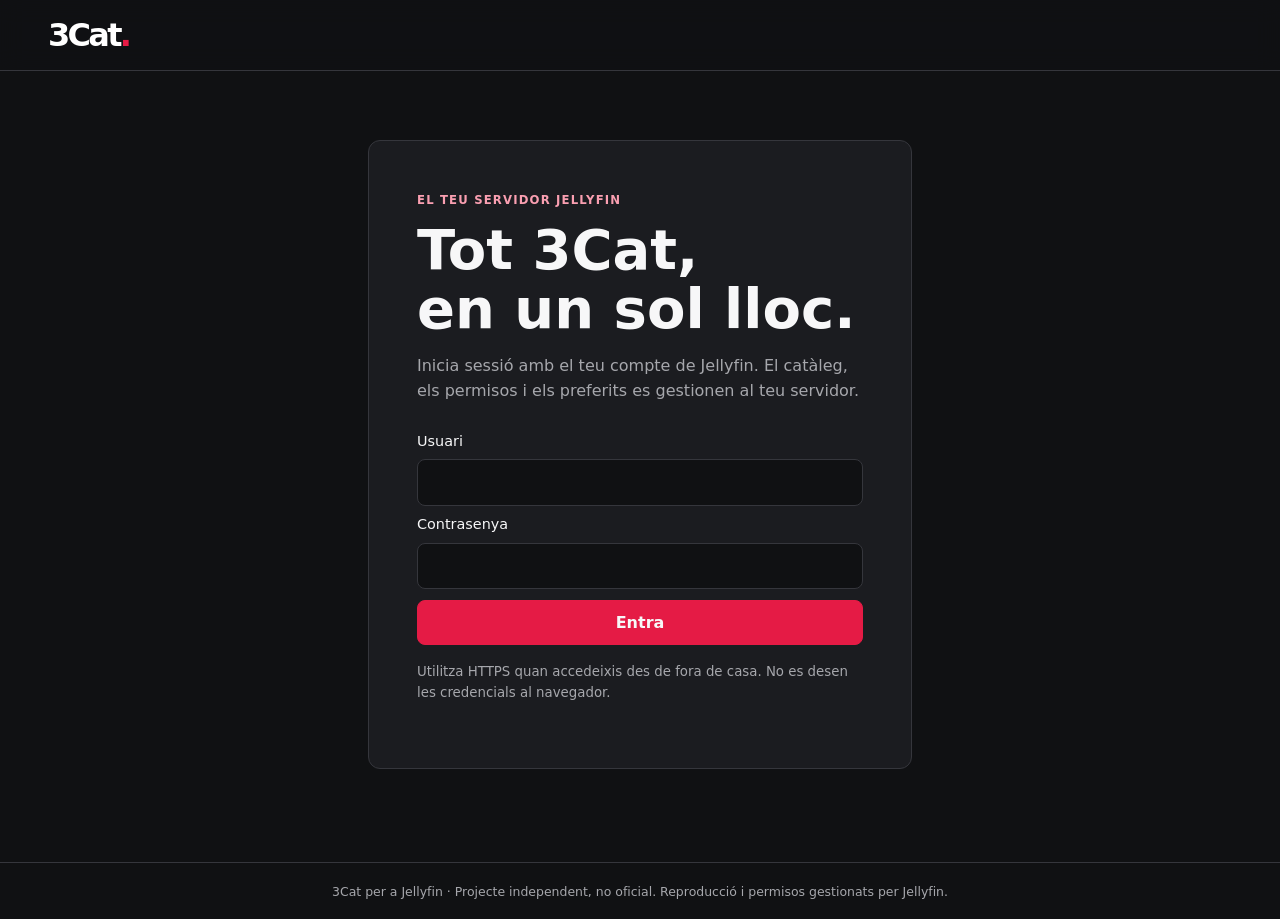
<file: Jellyfin.Plugin.ThreeCat/Portal/index.html>
<!doctype html>
<html lang="ca"><head><meta charset="utf-8"><meta name="viewport" content="width=device-width, initial-scale=1"><title>3Cat · a la carta</title><link rel="stylesheet" href="portal.css"></head>
<body>
<header class="top"><a href="./" class="brand" aria-label="3Cat, inici">3Cat<span>.</span></a><nav id="navigation" hidden aria-label="Seccions"></nav><div class="account"><span id="username"></span><button id="logout" hidden>Tanca la sessió</button></div></header>
<main>
<section id="login" class="login"><span class="eyebrow">EL TEU SERVIDOR JELLYFIN</span><h1>Tot 3Cat,<br>en un sol lloc.</h1><p>Inicia sessió amb el teu compte de Jellyfin. El catàleg, els permisos i els preferits es gestionen al teu servidor.</p><form id="loginForm"><label for="user">Usuari</label><input id="user" name="username" autocomplete="username" required><label for="password">Contrasenya</label><input id="password" type="password" name="password" autocomplete="current-password"><button class="primary" type="submit">Entra</button></form><small>Utilitza HTTPS quan accedeixis des de fora de casa. No es desen les credencials al navegador.</small><p id="loginError" role="alert"></p></section>
<section id="catalogue" hidden><div class="tools"><input type="search" id="search" placeholder="Cerca sèries, programes i pel·lícules" aria-label="Cerca al catàleg"><button id="refresh">Actualitza</button></div><div class="preferences"><label><input id="hideDuplicates" type="checkbox"> Amaga coincidències exactes amb la meva biblioteca</label></div><p id="status" role="status" aria-live="polite"></p><div id="content"></div><button id="more" hidden>Mostra'n més</button></section>
</main>
<footer>3Cat per a Jellyfin · Projecte independent, no oficial. Reproducció i permisos gestionats per Jellyfin.</footer>
<script type="module" src="portal.js"></script>
</body></html>
</file>
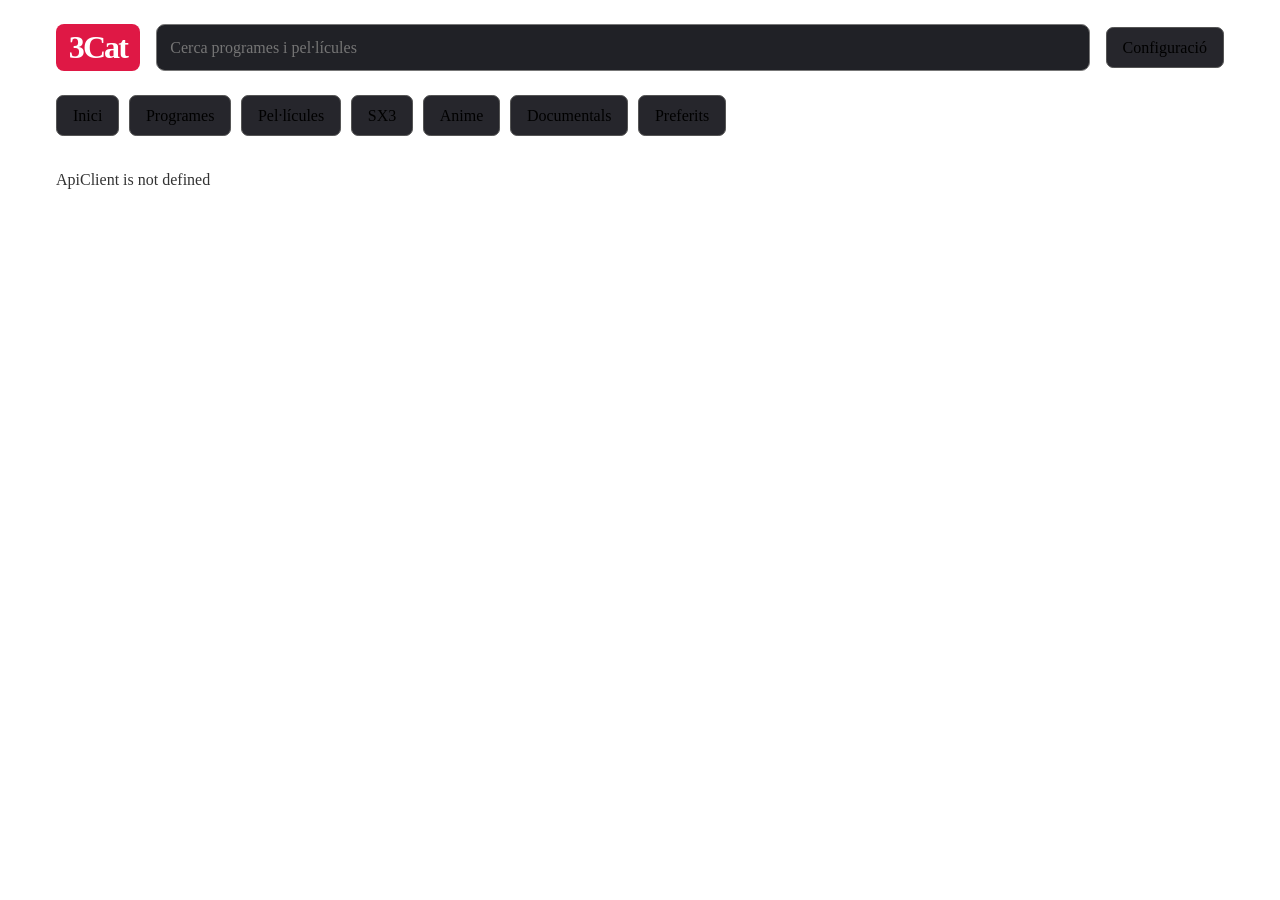
<file: Jellyfin.Plugin.ThreeCat/Configuration/browsePage.html>
<!DOCTYPE html>
<html lang="ca"><head><meta charset="utf-8"><title>3Cat a la carta</title></head><body>
<div id="ThreeCatBrowsePage" data-role="page" class="page type-interior pluginConfigurationPage">
<style>
#ThreeCatBrowsePage{--tc-red:#df1845}
#ThreeCatBrowsePage .tc-wrap{max-width:90rem;margin:0 auto;padding:1rem clamp(1rem,4vw,3rem) 3rem}
#ThreeCatBrowsePage .tc-top{display:flex;align-items:center;gap:1rem;flex-wrap:wrap;margin-bottom:1rem}
#ThreeCatBrowsePage .tc-brand{font-size:2rem;font-weight:750;letter-spacing:-.06em;color:#fff;background:var(--tc-red);padding:.15em .4em;border-radius:.25em}
#ThreeCatBrowsePage .tc-search{flex:1;min-width:12rem;padding:.85rem;border:1px solid #777;border-radius:.55rem;background:#202126;color:#fff;font:inherit}
#ThreeCatBrowsePage .tc-tabs{display:flex;gap:.6rem;overflow:auto;padding:.5rem 0 1rem}
#ThreeCatBrowsePage button,#ThreeCatBrowsePage a.tc-btn{font:inherit;color:inherit;background:#26262c;border:1px solid #555;border-radius:.45rem;padding:.65rem 1rem;cursor:pointer;text-decoration:none;white-space:nowrap}
#ThreeCatBrowsePage button[aria-pressed=true],#ThreeCatBrowsePage a.tc-primary{background:var(--tc-red);border-color:var(--tc-red);color:white}
#ThreeCatBrowsePage .tc-hero{position:relative;display:flex;align-items:end;min-height:clamp(16rem,40vw,30rem);overflow:hidden;background:#24242a;border-radius:1rem;margin:0 0 1.8rem;color:white;isolation:isolate}
#ThreeCatBrowsePage .tc-hero img{position:absolute;inset:0;width:100%;height:100%;object-fit:cover;z-index:-2}
#ThreeCatBrowsePage .tc-hero:before{content:'';position:absolute;inset:0;background:linear-gradient(90deg,rgba(0,0,0,.94),rgba(0,0,0,.25)),linear-gradient(0deg,rgba(0,0,0,.8),transparent 60%);z-index:-1}
#ThreeCatBrowsePage .tc-hero-content{padding:clamp(1.2rem,4vw,3rem);max-width:42rem}
#ThreeCatBrowsePage .tc-hero h1{font-size:clamp(1.75rem,4vw,3.5rem);line-height:1.06;margin:.6rem 0}
#ThreeCatBrowsePage .tc-description{max-height:7em;overflow:hidden;line-height:1.45;opacity:.92}
#ThreeCatBrowsePage .tc-actions{display:flex;gap:.65rem;flex-wrap:wrap;margin-top:1rem}
#ThreeCatBrowsePage .tc-rail{margin:1.6rem 0}
#ThreeCatBrowsePage .tc-rail h2{margin:0 0 .8rem;font-size:1.35rem}
#ThreeCatBrowsePage .tc-strip{display:grid;grid-auto-flow:column;grid-auto-columns:clamp(11rem,22vw,19rem);gap:.85rem;overflow-x:auto;padding:0 0 .85rem;scroll-snap-type:x proximity}
#ThreeCatBrowsePage .tc-grid{display:grid;grid-template-columns:repeat(auto-fill,minmax(min(100%,13rem),1fr));gap:1rem}
#ThreeCatBrowsePage .tc-card{min-width:0;position:relative;scroll-snap-align:start}
#ThreeCatBrowsePage .tc-card a{color:inherit;text-decoration:none;display:block}
#ThreeCatBrowsePage .tc-image{aspect-ratio:16/9;background:#29292e;border-radius:.6rem;overflow:hidden;display:grid;place-items:center;position:relative}
#ThreeCatBrowsePage .tc-image img{position:absolute;inset:0;width:100%;height:100%;object-fit:cover}
#ThreeCatBrowsePage .tc-image span{font-size:1.4rem;font-weight:700;opacity:.5}
#ThreeCatBrowsePage .tc-name{font-size:1rem;font-weight:600;margin:.6rem 0 .2rem;overflow:hidden;text-overflow:ellipsis;white-space:nowrap}
#ThreeCatBrowsePage .tc-meta{opacity:.7;font-size:.85rem;overflow:hidden;white-space:nowrap;text-overflow:ellipsis}
#ThreeCatBrowsePage .tc-card .tc-fav{position:absolute;right:.4rem;top:.4rem;border:0;background:#17171cdd;padding:.35rem .6rem;font-size:1.2rem;color:#fff}
#ThreeCatBrowsePage .tc-fav[aria-pressed=true]{color:#ff5a7d;background:#17171cdd}
#ThreeCatBrowsePage .tc-notice{opacity:.8;line-height:1.5}
#ThreeCatBrowsePage .tc-progress{height:3px;background:#555;margin-top:.3rem}#ThreeCatBrowsePage .tc-progress i{display:block;background:var(--tc-red);height:100%}
#ThreeCatBrowsePage [hidden]{display:none!important}
</style>
<div class="tc-wrap">
<div class="tc-top"><span class="tc-brand">3Cat</span><input type="search" class="tc-search" id="tcBrowseSearch" placeholder="Cerca programes i pel·lícules" aria-label="Cerca" /><a class="tc-btn" href="#/configurationpage?name=3Cat">Configuració</a></div>
<nav class="tc-tabs" id="tcBrowseTabs" aria-label="Categories"></nav>
<p class="tc-notice" id="tcBrowseNotice" role="status" aria-live="polite">Carregant el catàleg…</p>
<div id="tcBrowseContent"></div>
<button type="button" id="tcBrowseMore" hidden>Mostra'n més</button>
</div>
<script type="text/javascript">
(function(){
'use strict';
var page=document.querySelector('#ThreeCatBrowsePage');
if(!page || page.dataset.bound) return;
page.dataset.bound='true';
var all=[], resume=[], view='home', limit=48, serial=0, channel=null;
var content=page.querySelector('#tcBrowseContent'), notice=page.querySelector('#tcBrowseNotice'), search=page.querySelector('#tcBrowseSearch'), more=page.querySelector('#tcBrowseMore');
var tabs=[['home','Inici'],['series','Programes'],['movies','Pel·lícules'],['sx3','SX3'],['anime','Anime'],['documentary','Documentals'],['favorites','Preferits']];
function node(tag,cls,text){var e=document.createElement(tag);if(cls)e.className=cls;if(text!=null)e.textContent=text;return e}
function field(o,k){if(!o)return undefined;return o[k]!==undefined?o[k]:o[k.charAt(0).toLowerCase()+k.slice(1)]}
function id(i){return String(field(i,'Id')||'')}
function name(i){return String(field(i,'Name')||'Sense títol')}
function rows(r){return field(r,'Items')||[]}
function date(i){return Date.parse(field(i,'PremiereDate')||field(i,'DateCreated')||'')||0}
function genres(i){return field(i,'Genres')||[]}
function tags(i){return field(i,'Tags')||[]}
function isMovie(i){return field(i,'Type')==='Movie'}
function favorite(i){return field(field(i,'UserData'),'IsFavorite')===true}
function api(path,params){return ApiClient.getJSON(ApiClient.getUrl(path,params||{}))}
function itemHref(i){var server=typeof ApiClient.serverId==='function'?ApiClient.serverId():field(i,'ServerId');return '#/details?id='+encodeURIComponent(id(i))+(server?'&serverId='+encodeURIComponent(server):'')}
function image(i,wide){var t=field(i,'ImageTags')||{};var tag=t.Primary||t.primary;var type='Primary';var backdrop=field(i,'BackdropImageTags');if(wide&&Array.isArray(backdrop)&&backdrop.length){tag=backdrop[0];type='Backdrop/0'}if(!tag)return null;return ApiClient.getUrl('Items/'+encodeURIComponent(id(i))+'/Images/'+type,{tag:tag,maxWidth:wide?1200:440,quality:85})}
function addImage(parent,i,wide){var src=image(i,wide);if(!src)return;var img=node('img');img.alt='';img.loading=wide?'eager':'lazy';img.addEventListener('error',function(){img.remove()});img.src=src;parent.append(img)}
function fav(i){var b=node('button','tc-fav',favorite(i)?'♥':'♡');b.type='button';b.setAttribute('aria-label','Preferit: '+name(i));b.setAttribute('aria-pressed',String(favorite(i)));b.addEventListener('click',async function(){b.disabled=true;try{var result=await ApiClient.ajax({type:favorite(i)?'DELETE':'POST',url:ApiClient.getUrl('Users/'+encodeURIComponent(ApiClient.getCurrentUserId())+'/FavoriteItems/'+encodeURIComponent(id(i))),dataType:'json'});i.UserData=result;delete i.userData;render()}catch(e){notice.textContent='No s’ha pogut modificar el preferit.'}finally{b.disabled=false}});return b}
function card(i){var c=node('article','tc-card'),a=node('a');a.href=itemHref(i);var im=node('div','tc-image');im.append(node('span',null,'3Cat'));addImage(im,i,false);a.append(im,node('div','tc-name',name(i)),node('div','tc-meta',[field(i,'SeriesName'),genres(i)[0],field(i,'ProductionYear')].filter(Boolean).join(' · ')));c.append(a,fav(i));var p=Number(field(field(i,'UserData'),'PlayedPercentage'));if(p>0&&p<100){var bar=node('div','tc-progress'),fill=node('i');fill.style.width=Math.max(0,Math.min(100,p))+'%';bar.append(fill);c.append(bar)}return c}
function rail(title,items,grid){if(!items.length)return;var s=node('section','tc-rail');s.append(node('h2',null,title));var strip=node('div',grid?'tc-grid':'tc-strip');items.forEach(i=>strip.append(card(i)));s.append(strip);content.append(s)}
function hero(i){if(!i)return;var h=node('section','tc-hero');addImage(h,i,true);var inner=node('div','tc-hero-content');inner.append(node('div','tc-meta','DESCOBREIX 3CAT'),node('h1',null,name(i)));var overview=field(i,'Overview');if(overview)inner.append(node('p','tc-description',overview));var actions=node('div','tc-actions');var a=node('a','tc-btn tc-primary',isMovie(i)?'Veure pel·lícula':'Veure programa');a.href=itemHref(i);actions.append(a);inner.append(actions);h.append(inner);content.append(h)}
function filtered(){var q=search.value.trim().toLocaleLowerCase('ca');var list=all.filter(i=>{if(view==='movies'&&!isMovie(i))return false;if(view==='series'&&isMovie(i))return false;if(view==='sx3'&&!tags(i).includes('SX3')&&!genres(i).includes('Infantil'))return false;if(view==='anime'&&!genres(i).includes('Anime'))return false;if(view==='documentary'&&!genres(i).includes('Documental'))return false;if(view==='favorites'&&!favorite(i))return false;return !q||[name(i),field(i,'Overview'),...genres(i)].filter(Boolean).join(' ').toLocaleLowerCase('ca').includes(q)});return list}
function render(){content.replaceChildren();more.hidden=true;var q=search.value.trim(),items=filtered();if(view==='home'&&!q){var newest=all.slice().sort((a,b)=>date(b)-date(a));hero(newest.find(i=>image(i,true))||newest[0]);rail('Continua mirant',resume.slice(0,20));rail('Els teus preferits',all.filter(favorite).slice(0,20));rail('Novetats',newest.slice(0,20));rail('Pel·lícules',newest.filter(isMovie).slice(0,20));rail('Programes',newest.filter(i=>!isMovie(i)).slice(0,20));rail('SX3',newest.filter(i=>tags(i).includes('SX3')||genres(i).includes('Infantil')).slice(0,20));rail('Anime',newest.filter(i=>genres(i).includes('Anime')).slice(0,20));rail('Documentals',newest.filter(i=>genres(i).includes('Documental')).slice(0,20));if(!all.length)content.append(node('p','tc-notice','Encara no hi ha contingut indexat.'));}else{rail(q?'Resultats de cerca':tabs.find(t=>t[0]===view)[1],items.slice(0,limit),true);if(!items.length)content.append(node('p','tc-notice','No hi ha resultats.'));more.hidden=items.length<=limit}page.querySelectorAll('#tcBrowseTabs button').forEach(b=>b.setAttribute('aria-pressed',String(b.dataset.view===view)))}
tabs.forEach(t=>{var b=node('button',null,t[1]);b.type='button';b.dataset.view=t[0];b.addEventListener('click',()=>{view=t[0];limit=48;search.value='';render()});page.querySelector('#tcBrowseTabs').append(b)});
search.addEventListener('input',()=>{limit=48;render()});more.addEventListener('click',()=>{limit+=48;render()});
async function load(){var generation=++serial;notice.textContent='Carregant el catàleg…';try{var user=ApiClient.getCurrentUserId();var channels=rows(await api('Channels',{userId:user}));var selected=channels.find(i=>name(i)==='3Cat a la carta');if(!selected)throw new Error('Activa 3Cat a la carta a la configuració del complement.');channel=id(selected);var result=await api('Channels/'+encodeURIComponent(channel)+'/Items',{userId:user,fields:'Overview,Genres,Tags,DateCreated',sortBy:'SortName',sortOrder:'Ascending'});if(generation!==serial)return;var root=rows(result);var folders=root.filter(i=>field(i,'Type')==='Folder');var grouped=await Promise.all(folders.map(f=>api('Channels/'+encodeURIComponent(channel)+'/Items',{userId:user,folderId:id(f),fields:'Overview,Genres,Tags,DateCreated'}).then(rows)));if(generation!==serial)return;all=Array.from(new Map(root.filter(i=>field(i,'Type')!=='Folder').concat(grouped.flat()).map(i=>[id(i),i])).values());resume=[];try{var r=await api('Users/'+encodeURIComponent(user)+'/Items/Resume',{parentId:channel,limit:30,fields:'Genres,Overview'});resume=rows(r).filter(i=>String(field(i,'ChannelId')||'')===channel)}catch(e){}if(generation!==serial)return;notice.textContent=all.length+' títols disponibles · Reproducció amb Jellyfin';render()}catch(e){if(generation===serial)notice.textContent=e.message||'No s’ha pogut carregar el catàleg.'}}
page.addEventListener('pageshow',load);load();
})();
</script></div></body></html>
</file>
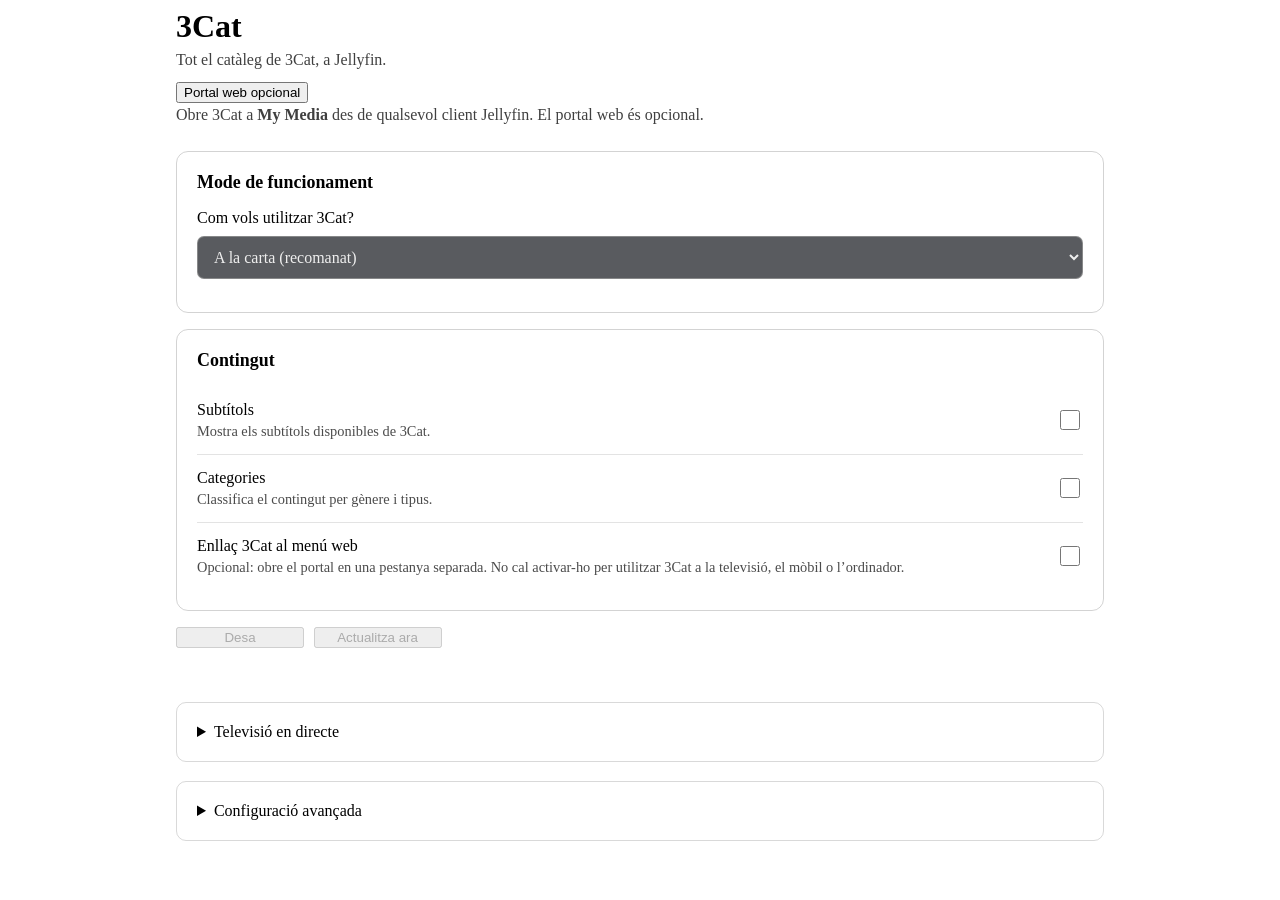
<file: Jellyfin.Plugin.ThreeCat/Configuration/configPage.html>
<!DOCTYPE html>
<html lang="ca">
<head>
    <meta charset="utf-8">
    <title>3Cat</title>
</head>
<body>
    <div id="ThreeCatConfigPage" data-role="page" class="page type-interior pluginConfigurationPage" data-require="emby-input,emby-button,emby-checkbox">

        <style type="text/css">
            /* Jellyfin caps every <form> at 54em (site.scss); this page uses the full width so the
               table of programs and the long paths fit. */
            #ThreeCatConfigPage form {
                max-width: 58rem;
                margin-inline: auto;
            }
            #ThreeCatConfigPage form.threeCatWide { max-width: none; }
            #ThreeCatConfigPage [hidden] { display: none !important; }
            #ThreeCatConfigPage .threeCatHeader {
                display: flex; align-items: flex-start; justify-content: space-between;
                gap: 1rem; margin: 0 0 1.5rem;
            }
            #ThreeCatConfigPage .threeCatHeader h2 { font-size: 2rem; margin: 0 0 .35rem; }
            #ThreeCatConfigPage .threeCatHeader p { margin: 0; opacity: .75; }
            #ThreeCatConfigPage .threeCatHeader .threeCatVersion { white-space: nowrap; opacity: .65; padding-top: .5rem; }
            #ThreeCatConfigPage .threeCatPanel {
                border: 1px solid rgba(128,128,128,.35); border-radius: 12px;
                padding: 1.25rem; margin-bottom: 1rem;
            }
            #ThreeCatConfigPage .threeCatMetrics { display:grid; grid-template-columns:repeat(3,minmax(0,1fr)); gap:.75rem; margin:1rem 0; }
            #ThreeCatConfigPage .threeCatMetrics strong { display:block; font-size:1.5rem; }
            #ThreeCatConfigPage .threeCatMetrics span { display:block; opacity:.7; font-size:.85rem; }
            #ThreeCatConfigPage .threeCatPanel h3 { font-size: 1.12rem; margin: 0 0 1rem; }
            #ThreeCatConfigPage .threeCatSettingLabel { display:block; margin: 0 0 .55rem; }
            #ThreeCatConfigPage #ThreeCatMode {
                width: 100%; box-sizing: border-box; min-height: 2.7rem;
                border-radius: 7px; padding: .5rem .75rem; font-size: 1rem;
            }
            #ThreeCatConfigPage .threeCatMuted { opacity: .75; line-height: 1.5; margin: .8rem 0 0; }
            #ThreeCatConfigPage .threeCatSettingRow {
                display: flex; align-items: center; justify-content: space-between;
                gap: 1.5rem; padding: .85rem 0; cursor: pointer;
            }
            #ThreeCatConfigPage .threeCatSettingRow + .threeCatSettingRow { border-top: 1px solid rgba(128,128,128,.22); }
            #ThreeCatConfigPage .threeCatSettingRow strong { display:block; font-weight: 500; }
            #ThreeCatConfigPage .threeCatSettingRow .threeCatSettingText > span { display:block; margin-top:.3rem; opacity:.7; font-size:.9em; }
            #ThreeCatConfigPage .threeCatSettingRow input { flex-shrink:0; width:1.25rem; height:1.25rem; accent-color:var(--theme-primary-color, #00a4dc); }
            #ThreeCatConfigPage .threeCatHint { opacity:.75; font-size:.9em; line-height:1.5; padding-top:.85rem; }
            #ThreeCatConfigPage .threeCatMainActions { margin: 1.25rem 0 .25rem; gap:.75rem; }
            #ThreeCatConfigPage .threeCatMainActions button { min-width: 8rem; }
            #ThreeCatConfigPage .threeCatAdvanced {
                border: 1px solid rgba(128,128,128,.3); border-radius:10px;
                padding: 1rem 1.25rem; margin-top:1.2rem;
            }
            #ThreeCatConfigPage .threeCatAdvanced > summary { cursor:pointer; font-weight:500; padding:.25rem 0; }
            @media (max-width: 560px) {
                #ThreeCatConfigPage .threeCatPanel { padding: 1rem; }
                #ThreeCatConfigPage .threeCatMainActions button { flex:1 1 9rem; }
            }

            #ThreeCatConfigPage .inputContainer > .emby-input {
                width: 100%;
                box-sizing: border-box;
            }

            #ThreeCatConfigPage .threeCatRow {
                display: flex;
                flex-wrap: wrap;
                gap: 0.6em;
                align-items: center;
                margin-bottom: 0.6em;
            }

            #ThreeCatConfigPage .threeCatRow > .emby-input {
                flex: 1 1 18em;
                min-width: 12em;
            }

            #ThreeCatConfigPage .threeCatTableWrap {
                overflow-x: auto;
                margin: 0.6em 0;
            }

            #ThreeCatConfigPage table.threeCatTable {
                width: 100%;
                border-collapse: collapse;
            }

            #ThreeCatConfigPage table.threeCatTable th,
            #ThreeCatConfigPage table.threeCatTable td {
                text-align: left;
                padding: 0.45em 0.6em;
                border-bottom: 1px solid rgba(128, 128, 128, 0.35);
                vertical-align: middle;
            }

            #ThreeCatConfigPage table.threeCatTable th {
                font-weight: 600;
                font-size: 0.9em;
                opacity: 0.8;
            }

            #ThreeCatConfigPage .threeCatMono {
                font-family: monospace;
                font-size: 0.9em;
                opacity: 0.85;
                word-break: break-all;
            }

            #ThreeCatConfigPage .threeCatWarning {
                color: #d9534f;
            }

            #ThreeCatConfigPage .threeCatOk {
                color: #4caf50;
            }

            #ThreeCatConfigPage .threeCatStatus {
                margin-top: 0.8em;
                min-height: 1.4em;
            }

            #ThreeCatConfigPage .threeCatActions {
                display: flex;
                flex-wrap: wrap;
                gap: 0.6em;
                align-items: center;
                margin-top: 1em;
            }

            /* Program catalog: filters, sortable table and pager. */
            #ThreeCatConfigPage .threeCatFilters {
                display: flex;
                flex-wrap: wrap;
                align-items: stretch;
                gap: 0.6em 1em;
                margin: 0.6em 0 1em;
            }

            #ThreeCatConfigPage .threeCatFilterField {
                display: flex;
                flex-direction: column;
                flex: 1 1 12em;
                min-width: 9em;
            }

            #ThreeCatConfigPage .threeCatFilterField > .threeCatFilterLabel {
                display: block;
                margin-bottom: 0.25em;
                font-size: 0.85em;
                opacity: 0.75;
            }

            #ThreeCatConfigPage .threeCatFilterText,
            #ThreeCatConfigPage .threeCatSelect {
                width: 100%;
                box-sizing: border-box;
            }

            #ThreeCatConfigPage .threeCatSelect {
                font: inherit;

                /* The native list of a <select> is painted with the background colour of the
                   control. It used to be «transparent», so the browser fell back to white and the
                   light text the control inherits from the dark theme became unreadable. Fixed
                   colours keep the open list legible in both themes. */
                background-color: #14171c;
                color: #e8e8e8;
                border: 1px solid rgba(128, 128, 128, 0.6);
                border-radius: 0.25em;
                padding: 0.55em 0.4em;
            }

            #ThreeCatConfigPage .threeCatSelect option {
                background-color: #14171c;
                color: #e8e8e8;
            }

            #ThreeCatConfigPage .threeCatFilterToggle {
                flex: 0 0 auto;
                min-width: 0;
                justify-content: flex-end;
            }

            #ThreeCatConfigPage table.threeCatTable th.threeCatSortable {
                cursor: pointer;
                user-select: none;
                white-space: nowrap;
            }

            #ThreeCatConfigPage table.threeCatTable th.threeCatSortable:focus-visible {
                outline: 1px solid #00a4dc;
            }

            #ThreeCatConfigPage .threeCatSortMark {
                color: #00a4dc;
            }

            #ThreeCatConfigPage table.threeCatTable tbody tr:hover {
                background: rgba(128, 128, 128, 0.12);
            }

            /* Web and radio programs: listed for reference, but they have no videos to mirror. */
            #ThreeCatConfigPage table.threeCatTable tbody tr.threeCatRowNoVideo {
                background: rgba(128, 128, 128, 0.06);
            }

            #ThreeCatConfigPage .threeCatMuted {
                opacity: 0.7;
            }

            /* The program names link to their page on 3cat.cat. Jellyfin paints every anchor with the
               accent blue, and a table of 200 blue titles is unreadable: the link inherits the colour of
               the row (white-grey, and lighter still on the muted rows) and keeps only the weight and the
               underline as the sign that it can be clicked. */
            #ThreeCatConfigPage table.threeCatTable td.threeCatCellTitle a,
            #ThreeCatConfigPage table.threeCatTable td.threeCatCellTitle a:visited {
                color: inherit;
                font-weight: 700;
                text-decoration: underline;
                text-underline-offset: 0.18em;
            }

            #ThreeCatConfigPage table.threeCatTable td.threeCatCellTitle a:hover,
            #ThreeCatConfigPage table.threeCatTable td.threeCatCellTitle a:focus-visible {
                color: inherit;
                text-decoration-thickness: 2px;
            }

            #ThreeCatConfigPage table.threeCatTable .threeCatCellCheck {
                width: 2.2em;
                padding-right: 0;
            }

            #ThreeCatConfigPage table.threeCatTable .threeCatCellId {
                width: 6em;
                font-variant-numeric: tabular-nums;
                white-space: nowrap;
            }

            #ThreeCatConfigPage table.threeCatTable .threeCatCellKind {
                width: 7.5em;
            }

            #ThreeCatConfigPage table.threeCatTable .threeCatCellCategory {
                width: 9em;
            }

            /* The library selector of a kind of program: the table is wide and the name of a library
               is short, so the control does not have to fill the cell. */
            #ThreeCatConfigPage #ThreeCatKindsBody .threeCatSelect {
                max-width: 26em;
            }

            /* The build the server is running, next to the title: it is the first thing to look at when a
               change does not show up, because a cached page hides which version is really installed. */
            #ThreeCatConfigPage .threeCatVersion {
                font-size: 0.78em;
                font-weight: 400;
                opacity: 0.7;
                margin-left: 0.6em;
                text-transform: none;
            }

            #ThreeCatConfigPage table.threeCatTable .threeCatCellProgram .threeCatReference {
                display: block;
                font-size: 0.82em;
                opacity: 0.7;
                margin-top: 0.15em;
            }

            #ThreeCatConfigPage table.threeCatTable .threeCatCellProgramKind .threeCatSelect {
                width: 100%;
                max-width: 16em;
            }

            #ThreeCatConfigPage table.threeCatTable .threeCatMirrorNote {
                font-size: 0.8em;
                opacity: 0.7;
                margin-top: 0.3em;
            }

            #ThreeCatConfigPage table.threeCatTable .threeCatMirrorClear {
                font-size: 0.78em;
                padding: 0 0.4em;
                min-width: 0;
            }

            #ThreeCatConfigPage table.threeCatTable .threeCatCellDate {
                width: 7em;
                white-space: nowrap;
                font-variant-numeric: tabular-nums;
            }

            #ThreeCatConfigPage .threeCatTableEmpty {
                padding: 1em 0.2em;
            }

            #ThreeCatConfigPage .threeCatPager {
                display: flex;
                align-items: center;
                gap: 0.6em;
                margin: 0.4em 0 0.6em;
            }

            #ThreeCatConfigPage .threeCatPagerText {
                flex: 1 1 auto;
                text-align: center;
                opacity: 0.75;
            }
        </style>

        <div class="content-primary">
            <form id="ThreeCatConfigForm">

                <header class="threeCatHeader">
                    <div>
                        <h2 class="sectionTitle">3Cat</h2>
                        <p>Tot el catàleg de 3Cat, a Jellyfin.</p>
                        <button type="button" is="emby-button" class="raised emby-button" style="display:inline-block;margin-top:.85rem" id="ThreeCatPortalOpen">Portal web opcional</button>
                        <p class="threeCatMuted">Obre 3Cat a <strong>My Media</strong> des de qualsevol client Jellyfin. El portal web és opcional.</p>
                    </div>
                    <span class="threeCatVersion" id="ThreeCatVersion"></span>
                </header>

                <section class="threeCatPanel" aria-labelledby="ThreeCatModeTitle">
                    <h3 id="ThreeCatModeTitle">Mode de funcionament</h3>
                    <label class="threeCatSettingLabel" for="ThreeCatMode">Com vols utilitzar 3Cat?</label>
                    <select id="ThreeCatMode" class="threeCatSelect" aria-describedby="ThreeCatModeDescription" disabled>
                        <option value="dynamic">A la carta (recomanat)</option>
                        <option value="legacy">Biblioteca manual</option>
                        <option value="both">A la carta i biblioteca manual</option>
                        <option value="off">Desactivat</option>
                    </select>
                    <p class="threeCatMuted" id="ThreeCatModeDescription" aria-live="polite"></p>
                    <div hidden aria-hidden="true">
                        <input type="checkbox" id="ThreeCatDynamicCatalogue" />
                        <input type="checkbox" id="ThreeCatDisableLegacyMirror" />
                    </div>
                </section>

                <section class="threeCatPanel" id="ThreeCatDynamicStatusPanel" hidden aria-labelledby="ThreeCatStatusTitle">
                    <h3 id="ThreeCatStatusTitle">Estat del catàleg</h3>
                    <p id="ThreeCatHealthState" aria-live="polite">Carregant…</p>
                    <div class="threeCatMetrics">
                        <div><strong id="ThreeCatProgrammeCount">—</strong><span>Programes</span></div>
                        <div><strong id="ThreeCatFilmCount">—</strong><span>Pel·lícules</span></div>
                        <div><strong id="ThreeCatSx3Count">—</strong><span>SX3</span></div>
                    </div>
                    <p class="threeCatMuted" id="ThreeCatLastSuccess"></p>
                    <p class="threeCatMuted" id="ThreeCatHealthError"></p>
                    <button type="button" id="ThreeCatExportDiagnostics" class="raised emby-button">Exporta diagnòstic (sense secrets)</button>
                    <button is="emby-button" type="button" id="ThreeCatRefreshStatus" class="raised"><span>Comprova l'estat</span></button>
                </section>
                <section class="threeCatPanel" id="ThreeCatCommonSettings" aria-labelledby="ThreeCatPlaybackTitle">
                    <h3 id="ThreeCatPlaybackTitle">Contingut</h3>
                    <label class="threeCatSettingRow">
                        <span class="threeCatSettingText"><strong>Subtítols</strong><span>Mostra els subtítols disponibles de 3Cat.</span></span>
                        <input type="checkbox" id="ThreeCatWriteSubtitles" aria-label="Subtítols" />
                    </label>
                    <label class="threeCatSettingRow">
                        <span class="threeCatSettingText"><strong>Categories</strong><span>Classifica el contingut per gènere i tipus.</span></span>
                        <input type="checkbox" id="ThreeCatClassifyPrograms" aria-label="Categories" />
                    </label>
                    <label class="threeCatSettingRow" id="ThreeCatSx3Row" hidden>
                        <span class="threeCatSettingText"><strong>Canal SX3 independent</strong><span>Mostra programes etiquetats com a SX3. Configura els permisos dels usuaris a Jellyfin.</span></span>
                        <input type="checkbox" id="ThreeCatDynamicSx3" aria-label="Canal SX3 independent" />
                    </label>
                    <label class="threeCatSettingRow">
                        <span class="threeCatSettingText"><strong>Enllaç 3Cat al menú web</strong><span>Opcional: obre el portal en una pestanya separada. No cal activar-ho per utilitzar 3Cat a la televisió, el mòbil o l’ordinador.</span></span>
                        <input type="checkbox" id="ThreeCatWebPortalMenu" aria-label="Enllaç al menú web" />
                    </label>
                    <div id="ThreeCatQualityRow" hidden>
                        <label class="threeCatSettingLabel" for="ThreeCatDynamicQuality">Qualitat preferida</label>
                        <select id="ThreeCatDynamicQuality" class="threeCatSelect" style="width:100%;padding:.6rem">
                            <option value="auto">Automàtica</option>
                            <option value="1080">Fins a 1080p</option>
                            <option value="720">Fins a 720p</option>
                            <option value="480">Fins a 480p</option>
                        </select>
                        <p class="threeCatMuted">Si no hi ha la qualitat seleccionada, s'utilitza una de disponible.</p>
                    </div>
                    <div class="threeCatHint" id="ThreeCatAutomaticHint" hidden>
                        El catàleg natiu s’organitza en categories i s’actualitza automàticament cada hora. Marca els programes com a preferits des de Jellyfin.
                    </div>
                </section>

                <div class="threeCatActions threeCatMainActions">
                    <button is="emby-button" type="submit" id="ThreeCatSaveButton" class="raised button-submit" disabled><span>Desa</span></button>
                    <button is="emby-button" type="button" id="ThreeCatRunNow" class="raised" disabled><span id="ThreeCatRunLabel">Actualitza ara</span></button>
                </div>
                <div class="fieldDescription threeCatStatus" id="ThreeCatStatus" role="status" aria-live="polite"></div>

                <details class="threeCatAdvanced">
                    <summary>Televisió en directe</summary>
                    <p class="threeCatMuted">Afegeix un sintonitzador M3U al tauler de Live TV de Jellyfin i una font XMLTV. La disponibilitat depèn dels drets de cada emissió i de la ubicació.</p>
                    <label class="threeCatSettingLabel" for="ThreeCatLivePlaylist">URL de la llista M3U</label>
                    <input id="ThreeCatLivePlaylist" readonly value="https://raw.githubusercontent.com/sabatesduran/Jellyfin-3CAT/feature/dynamic-catalogue/live/3cat.m3u" style="width:100%;box-sizing:border-box" />
                    <label class="threeCatSettingLabel" for="ThreeCatLiveGuide">Guia XMLTV (TDTChannels)</label>
                    <input id="ThreeCatLiveGuide" readonly value="https://www.tdtchannels.com/epg/TV.xml.gz" style="width:100%;box-sizing:border-box" />
                    <p class="threeCatMuted">Comprova la correspondència dels canals amb la guia al tauler de Jellyfin.</p>
                    <div class="threeCatActions"><button type="button" class="raised emby-button" id="ThreeCatInstallLive">Afegeix el sintonitzador M3U</button><button type="button" class="raised emby-button" id="ThreeCatInstallGuide">Afegeix la guia XMLTV</button></div>
                    <p id="ThreeCatLiveStatus" role="status" class="threeCatMuted"></p>
                </details>
                <details id="ThreeCatLegacySettings" class="threeCatAdvanced">
                    <summary>Configuració avançada</summary>
                    <p class="threeCatMuted">Pots consultar i desar les opcions originals sense canviar el mode de funcionament. Les opcions de fitxers, carpetes i proveïdors externs només s’apliquen quan la biblioteca manual està activa.</p>
                    <div class="threeCatHint" id="ThreeCatManualModeHint" hidden>La biblioteca manual està desactivada. Els seus ajustos es conservaran per si la vols activar més endavant.</div>
                <div class="verticalSection">
                    <h2 class="sectionTitle">Opcions avançades</h2>
                    <div class="inputContainer">
                        <label class="inputLabel inputLabelUnfocused" for="ThreeCatRefreshInterval">Intervalo de actualización (horas)</label>
                        <input is="emby-input" type="number" min="1" max="720" id="ThreeCatRefreshInterval" />
                        <div class="fieldDescription">
                            Cada cuántas horas se ejecuta «Actualizar 3Cat». La tarea también se lanza al arrancar
                            el servidor. Los valores menores que 1 vuelven a las 12 horas.
                        </div>
                    </div>

                    <div class="inputContainer">
                        <label class="inputLabel inputLabelUnfocused" for="ThreeCatMaxItems">Máximo de episodios por programa</label>
                        <input is="emby-input" type="number" min="0" id="ThreeCatMaxItems" />
                        <div class="fieldDescription">
                            <code>0</code> escribe todos los vídeos del catálogo. Con un valor positivo se queda
                            con los episodios más recientes.
                        </div>
                    </div>

                    <label class="checkboxContainer">
                        <input is="emby-checkbox" type="checkbox" id="ThreeCatWriteNfo" />
                        <span>Escribir archivos .nfo</span>
                    </label>
                    <div class="fieldDescription">
                        El <code>.nfo</code> local es la fuente de metadatos de la biblioteca: sin una fuente de
                        proveedor el episodio se numera con la temporada y el capítulo que 3Cat escribe en el
                        título, que no son los de TVDB ni los de TMDB, así que conviene desactivar los metadatos
                        en línea en la biblioteca.
                    </div>

                    <label class="checkboxContainer">
                        <input is="emby-checkbox" type="checkbox" id="ThreeCatSeparateAnime" />
                        <span>Separa l’anime de l’animació (tots dos modes)</span>
                    </label>
                    <div class="fieldDescription">
                        3Cat archiva el anime como animación y no publica ninguna etiqueta propia: «Bola de
                        Drac» y «Doraemon» comparten formato con «Mironins» o «Louie». El plugin lo distingue
                        por lo que sí publica 3Cat —el país de origen del programa («Japó») y las colecciones
                        internas con las que monta sus franjas de anime—, sin bases de datos externas ni clave
                        de TVDB, y escribe «Anime» como primer género y «Animació» como segundo, de modo que la
                        biblioteca se sigue filtrando por animación. De la misma ficha se escribe el título
                        original («Dragon Ball»), que no tiene por qué coincidir con el catalán. Cuesta una
                        petición por programa de animación —las 175 del catálogo se leen en unos dos segundos,
                        seis a la vez, y quedan en caché seis horas—. Requiere la clasificación por formato.
                    </div>

                    <label class="checkboxContainer">
                        <input is="emby-checkbox" type="checkbox" id="ThreeCatSeparateChildren" />
                        <span>Marca els programes infantils (tots dos modes)</span>
                    </label>
                    <div class="fieldDescription">
                        3Cat clasifica cada vídeo por público («Infantil», «Juvenil», «Tots els Públics») y con
                        esa marca monta las franjas del SX3. El plugin la lee del catálogo que ya descarga
                        —sin peticiones extra— y escribe «Infantil» como género justo después del tipo, de modo
                        que «Anime» y «Animació» siguen funcionando y la biblioteca se puede filtrar por
                        «Infantil». Si un vídeo no publica público, manda el canal de la familia SX3
                        (<code>PUC_S3</code>, <code>PUC_S3_S3</code>, <code>PUC_S3_X3</code>). Requiere la
                        clasificación por formato.
                    </div>

                    <label class="checkboxContainer">
                        <input is="emby-checkbox" type="checkbox" id="ThreeCatPruneExpired" />
                        <span>Omitir los vídeos caducados y borrar sus archivos</span>
                    </label>
                    <div class="fieldDescription">
                        3Cat publica una fecha de caducidad (<code>data_caducitat</code>) por vídeo. Pasada esa
                        fecha el MP4 responde 404, así que deja de escribirse el episodio y se limpian los
                        archivos anteriores.
                    </div>

                    <label class="checkboxContainer">
                        <input is="emby-checkbox" type="checkbox" id="ThreeCatDeleteObsolete" />
                        <span>Borrar los archivos que ya no están en el catálogo</span>
                    </label>
                    <div class="fieldDescription threeCatWarning">
                        Elimina cualquier <code>.strm</code>, <code>.nfo</code> o <code>.srt</code> de la carpeta
                        de la serie que la ejecución no haya escrito. Si el catálogo responde vacío o a medias, la
                        carpeta se queda vacía. Déjalo desactivado salvo que quieras limpiar a mano.
                    </div>
                </div>

                <details id="ThreeCatManualLibrarySettings" class="threeCatAdvanced">
                    <summary>Programes i biblioteques manuals</summary>
                <div class="verticalSection">
                    <h2 class="sectionTitle">Programas</h2>

                    <div class="threeCatRow">
                        <input is="emby-input" type="text" id="ThreeCatProgramInput"
                               placeholder="119987484 o https://www.3cat.cat/3cat/..." />
                        <button is="emby-button" type="button" id="ThreeCatAddProgram" class="raised button-submit">
                            <span>Añadir</span>
                        </button>
                        <button is="emby-button" type="button" id="ThreeCatListPrograms" class="raised">
                            <span>Ver todos los programas</span>
                        </button>
                    </div>

                    <div class="fieldDescription" id="ThreeCatProgramHint">
                        El título que devuelve 3Cat se usa como nombre de la carpeta de la serie. Si lo cambias a
                        mano en el sistema de archivos, cambia también aquí. Con «Quitar «Programa sencer» del
                        nombre de la serie», el formato que 3Cat añade a los programas que publica enteros
                        («Crackòvia - Programa sencer») no forma parte del nombre.
                    </div>

                    <div class="threeCatTableWrap">
                        <table class="threeCatTable">
                            <thead>
                                <tr>
                                    <th style="width: 46%">Programa</th>
                                    <th style="width: 16%">Fuente metadatos</th>
                                    <th style="width: 28%">Clasificación</th>
                                    <th style="width: 10%"></th>
                                </tr>
                            </thead>
                            <tbody id="ThreeCatProgramsBody"></tbody>
                        </table>
                    </div>

                    <div class="fieldDescription" id="ThreeCatProgramsEmpty">
                        Todavía no hay ningún programa. Añade al menos uno para que la tarea genere la biblioteca.
                    </div>

                    <div class="fieldDescription">
                        Todos los programas se escriben en la carpeta de destino del plugin, que es la
                        biblioteca «3Cat», dentro de la subcarpeta de su tipo. La columna «Clasificación» muestra
                        el tipo que el plugin lee del catálogo de 3Cat —«Anime», «Infantil», «Documentals»,
                        «Series» o «Programes TV»— y permite fijarlo a mano cuando la ficha de 3Cat no lo dice
                        bien: la carpeta, y por tanto la biblioteca curada que la indexe, sigue la elección,
                        mientras que los géneros de la serie siguen saliendo del catálogo. El id de TMDB, el de
                        TVDB y las anclas del emparejamiento se detectan solos con el dataset de
                        identificadores: solo se escriben en el <code>tvshow.nfo</code> cuando el programa se
                        numera con ese proveedor.
                    </div>

                    <div id="ThreeCatCatalog"></div>
                </div>

                <div class="verticalSection">
                    <h2 class="sectionTitle">Biblioteca</h2>

                    <div class="inputContainer">
                        <label class="inputLabel inputLabelUnfocused" for="ThreeCatDestinationPath">Carpeta de destino</label>
                        <input is="emby-input" type="text" id="ThreeCatDestinationPath" />
                        <div class="fieldDescription">
                            Ruta absoluta tal y como la ve el servidor Jellyfin (en Docker, la ruta del contenedor,
                            por ejemplo <code>/media/3cat</code>). Cada programa se escribe en su propia carpeta
                            dentro de ella.
                        </div>
                    </div>

                    <label class="checkboxContainer">
                        <input is="emby-checkbox" type="checkbox" id="ThreeCatOrganizeByKind" />
                        <span>Organizar los programas por tipo</span>
                    </label>
                    <div class="fieldDescription">
                        Escribe cada programa en una subcarpeta de la carpeta de destino —«Series», «Documentals»,
                        «Anime», «Infantil», «Programes TV» y «Movies»— de modo que cada tipo pueda ser una
                        biblioteca propia. «Crear biblioteca» prepara entonces una biblioteca de «Programas de TV»
                        con las carpetas de las series y una de «Películas» con «Movies», y las películas se
                        escriben como películas (<code>movie.nfo</code>, «Título (Año)») en lugar de como una serie
                        de un episodio. Una biblioteca curada («Anime», «Infantil»…) puede apuntar a una sola
                        subcarpeta sin duplicar ningún archivo. La primera actualización después de activarlo mueve
                        cada programa a su carpeta: Jellyfin los vuelve a leer y se pierde una vez el estado
                        «visto».
                    </div>

                    <label class="checkboxContainer">
                        <input is="emby-checkbox" type="checkbox" id="ThreeCatTrimWholeProgramSuffix" />
                        <span>Quitar «Programa sencer» del nombre de la serie</span>
                    </label>
                    <div class="fieldDescription">
                        3Cat publica la emisión completa de un programa como un programa aparte («Crackòvia -
                        Programa sencer», «Polònia - Programa sencer»), así que el nombre de la serie arrastra la
                        forma del vídeo. Activado, la serie y su carpeta se llaman como el programa («Crackòvia»,
                        «Polònia»). La primera actualización que lo aplique renombra la carpeta y borra la
                        anterior —solo cuando es del plugin y su <code>tvshow.nfo</code> lleva el id del
                        programa—, de modo que Jellyfin vuelve a leer esas series una vez. Si otro programa de la
                        lista ya se llama así, el título se queda entero: dos programas en la misma carpeta se
                        borrarían los archivos el uno al otro.
                    </div>

                    <div class="threeCatActions">
                        <button is="emby-button" type="button" id="ThreeCatCheckPath" class="raised">
                            <span>Comprobar carpeta</span>
                        </button>
                        <button is="emby-button" type="button" id="ThreeCatCreateLibrary" class="raised">
                            <span>Crear biblioteca «3Cat»</span>
                        </button>
                    </div>

                    <div class="fieldDescription" id="ThreeCatLibraryStatus"></div>
                    <div class="fieldDescription">
                        «Crear biblioteca» añade la carpeta de destino a una biblioteca de tipo «Programas de TV»
                        que lee los <code>.nfo</code> locales; con la organización por tipo añade las subcarpetas
                        de las series a esa biblioteca y crea una de «Películas» con la de las películas. Si ya
                        existe una biblioteca llamada «3Cat», se le añaden las carpetas en lugar de crear otra, y
                        la carpeta de destino que indexaba antes se sustituye por sus subcarpetas.
                    </div>

                    <h3 class="sectionTitle">Sub-bibliotecas por tipo</h3>
                    <div class="fieldDescription">
                        Cada tipo de programa tiene su carpeta dentro de la carpeta de destino. Elige aquí la
                        biblioteca de Jellyfin que debe indexar además esa carpeta —«Anime» en «Anime»,
                        «Infantil» en «Infantil», «Documentals» en «Documentales»…— para que cada una tenga sus
                        propias etiquetas, su orden y su «visto». No se copia ningún archivo: Jellyfin indexa la
                        misma carpeta en todas las bibliotecas que apuntan a ella, así que el programa sigue
                        estando en «3Cat» y aparece también en la curada sin duplicarse. La biblioteca tiene que
                        existir ya; si no, créala desde el panel de bibliotecas y vuelve a esta página.
                    </div>

                    <div class="threeCatTableWrap">
                        <table class="threeCatTable">
                            <thead>
                                <tr>
                                    <th style="width: 22%">Tipo</th>
                                    <th style="width: 40%">Carpeta</th>
                                    <th style="width: 38%">Biblioteca de Jellyfin</th>
                                </tr>
                            </thead>
                            <tbody id="ThreeCatKindsBody"></tbody>
                        </table>
                    </div>

                    <div class="threeCatActions">
                        <button is="emby-button" type="button" id="ThreeCatApplyKinds" class="raised">
                            <span>Aplicar a las bibliotecas</span>
                        </button>
                    </div>

                    <div class="fieldDescription" id="ThreeCatKindsStatus"></div>
                </div>

                </details>
                <details id="ThreeCatTechnicalSettings" class="threeCatAdvanced">
                    <summary>Metadades i numeració (biblioteca manual)</summary>
                <div class="verticalSection">
                    <h2 class="sectionTitle">Fuente de metadatos</h2>

                    <div class="fieldDescription" id="ThreeCatDatasetStatus">
                        Cargando el estado del dataset de identificadores…
                    </div>

                    <div class="inputContainer">
                        <label class="inputLabel inputLabelUnfocused" for="ThreeCatOpenTvIdsUrl">URL del dataset de identificadores</label>
                        <input is="emby-input" type="text" id="ThreeCatOpenTvIdsUrl" />
                        <div class="fieldDescription">
                            El plugin descarga el dataset <code>open-tv-ids</code>, que traduce el
                            <code>programatv_id</code> de 3Cat al id de la misma obra en Wikidata, IMDb, TMDB y
                            TVDB, y lo guarda en la carpeta de datos del plugin. Una descarga fallida conserva la
                            copia anterior y nunca detiene la actualización. Cambia la URL solo para usar un fork
                            o una copia local.
                        </div>
                    </div>

                    <div class="threeCatActions">
                        <button is="emby-button" type="button" id="ThreeCatRefreshDataset" class="raised">
                            <span>Actualizar dataset ahora</span>
                        </button>
                    </div>

                    <div class="fieldDescription">
                        El dataset solo identifica la serie: mientras la numeración siga siendo la de 3Cat, la
                        biblioteca no debe pedir a Jellyfin los episodios en línea de TMDB o TVDB, porque su
                        numeración todavía no coincide con la de los ficheros.
                    </div>
                </div>

                <div class="verticalSection">
                    <h2 class="sectionTitle">Numeración de los episodios</h2>

                    <div class="inputContainer">
                        <label class="inputLabel inputLabelUnfocused" for="ThreeCatMetadataSource">Fuente de metadatos</label>
                        <select is="emby-select" id="ThreeCatMetadataSource">
                            <option value="0">Catálogo de 3Cat (numeración de 3Cat)</option>
                            <option value="1">TMDB (numeración de TMDB)</option>
                            <option value="2">TVDB (numeración de TVDB)</option>
                            <option value="3">TVDB absoluta (temporada única)</option>
                        </select>
                        <div class="fieldDescription">
                            Con «Catálogo de 3Cat», la de siempre, el plugin escribe la numeración que 3Cat
                            publica en el título («T22xC6») y el <code>tvshow.nfo</code> queda exactamente como
                            en la versión anterior. Con «TMDB», el plugin empareja cada vídeo con el episodio de
                            TMDB por fecha de emisión y por título, y escribe la temporada y el episodio de TMDB
                            en el nombre del fichero, en el <code>.nfo</code> y en la carpeta
                            <code>Season NN</code>, que es lo que hace que Jellyfin muestre la ficha online de
                            cada episodio. Si el dataset no resuelve un id, si no hay clave o si el
                            emparejamiento no llega a la mitad de los vídeos, la serie se queda con la
                            numeración de 3Cat.
                        </div>

                        <div class="fieldDescription">
                            Con «TVDB» el emparejamiento es el mismo, pero la temporada y el episodio son los de
                            TVDB y el <code>tvshow.nfo</code> escribe su id. «TVDB absoluta» numera el programa
                            entero como una sola temporada con el <code>absoluteNumber</code> de TVDB, que es
                            como se archiva el anime cuando la emisión y la obra no coinciden.
                        </div>
                    </div>

                    <div class="inputContainer">
                        <label class="inputLabel inputLabelUnfocused" for="ThreeCatTmdbApiKey">Clave de TMDB</label>
                        <input is="emby-input" type="password" id="ThreeCatTmdbApiKey" autocomplete="off" />
                        <div class="fieldDescription">
                            Clave v3 o token de lectura v4 de tu cuenta de TMDB. Se guarda en la configuración
                            del plugin y no se escribe nunca en el registro. Sin clave, las series se siguen
                            numerando con 3Cat.
                        </div>
                    </div>

                    <div class="inputContainer">
                        <label class="inputLabel inputLabelUnfocused" for="ThreeCatTmdbLanguage">Idioma de las fichas de TMDB</label>
                        <input is="emby-input" type="text" id="ThreeCatTmdbLanguage" placeholder="es-ES" />
                        <div class="fieldDescription">
                            Solo afecta a los títulos de episodio que se leen de TMDB; el emparejamiento va por
                            fecha de emisión y no depende del idioma. «ca-ES» no existe para casi todo el
                            catálogo.
                        </div>
                    </div>

                    <div class="inputContainer">
                        <label class="inputLabel inputLabelUnfocused" for="ThreeCatTvdbApiKey">Clave de API de TVDB</label>
                        <input is="emby-input" type="password" id="ThreeCatTvdbApiKey" autocomplete="off" />
                        <div class="fieldDescription">
                            Clave de tu cuenta de TheTVDB (panel de cuenta → claves de API). Se guarda en la
                            configuración del plugin, no se escribe nunca en el registro y solo se envía a TVDB,
                            donde se cambia por un token de sesión que dura un mes. TheTVDB exige suscripción o
                            licencia con atribución para este uso, así que la clave la pone cada usuario. Sin
                            clave, las series se siguen numerando con 3Cat.
                        </div>
                    </div>

                    <div class="inputContainer">
                        <label class="inputLabel inputLabelUnfocused" for="ThreeCatTvdbPin">PIN de suscriptor de TVDB</label>
                        <input is="emby-input" type="text" id="ThreeCatTvdbPin" autocomplete="off" />
                        <div class="fieldDescription">
                            Solo si tu clave de TVDB es de suscriptor: TheTVDB pide el PIN en el mismo inicio de
                            sesión que la clave. Déjalo vacío con una licencia con atribución.
                        </div>
                    </div>

                    <div class="fieldDescription">
                        <strong>Cambiar la fuente de un programa renumera su carpeta:</strong> Jellyfin vuelve a
                        importar esos episodios y se pierde el «visto» de esa serie. El plugin solo borra la
                        carpeta vieja cuando es suya y su <code>tvshow.nfo</code> nombra ese programa.
                    </div>
                </div>

                <div class="verticalSection">
                    <h2 class="sectionTitle">Vista previa del emparejamiento</h2>

                    <div class="threeCatActions">
                        <input is="emby-input" type="text" id="ThreeCatMappingProgram"
                               placeholder="120086583, https://www.3cat.cat/3cat/… o El detectiu Conan" />
                        <input is="emby-input" type="text" id="ThreeCatMappingProviderId"
                               placeholder="Id o URL del proveedor: 30983 (TMDB) o 295068 (TVDB)" />
                        <select is="emby-select" id="ThreeCatMappingSource"
                                title="Fuente de la vista previa">
                            <option value="">La fuente configurada</option>
                            <option value="tmdb">TMDB</option>
                            <option value="tvdb">TVDB</option>
                            <option value="tvdb-absolute">TVDB absoluta</option>
                        </select>
                        <input is="emby-input" type="text" id="ThreeCatMappingAnchors"
                               placeholder="Anclas: T22xC6=906 (opcional)" />
                        <button is="emby-button" type="button" id="ThreeCatMappingRun" class="raised">
                            <span>Ver el emparejamiento</span>
                        </button>
                    </div>

                    <div class="fieldDescription">
                        El primer campo es el programa de 3Cat: su id, la URL de su página, su título o el id
                        de cualquiera de sus vídeos. El segundo es el id de la serie en el proveedor (o la URL
                        de su ficha) y manda sobre el del dataset y sobre el de la tabla de programas; importa
                        sobre todo con «La fuente configurada», porque el plugin mira el id del proveedor que
                        esa fuente usa. El tercero elige la fuente de la vista previa, para probar TVDB —o su
                        numeración absoluta— sin cambiar antes la del programa. El cuarto son
                        las anclas, y casi nunca hacen falta: el <code>capitol</code> que publica 3Cat numera
                        el programa entero (1.206 capítulos en «El detectiu Conan», con los huecos de su
                        catálogo incluidos), así que el vídeo se empareja con el episodio que ocupa esa
                        posición en el proveedor. El ancla solo corrige el desfase cuando los dos contadores no
                        empiezan en el mismo episodio: <code>T22xC6=906</code> dice que ese capítulo es ese
                        episodio y el resto del programa se numera con la diferencia que eso implica.
                    </div>

                    <div class="fieldDescription" id="ThreeCatMappingStatus">
                        Muestra la tabla «vídeo de 3Cat ↔ episodio del proveedor» sin escribir ningún fichero.
                        Es la comprobación que hay que hacer antes de cambiar la fuente de una serie.
                    </div>

                    <div class="threeCatActions" id="ThreeCatMappingCandidates"></div>
                    <div class="fieldDescription" id="ThreeCatMappingSummary" style="display: none"></div>
                    <div class="fieldDescription" id="ThreeCatMappingBlocks" style="display: none"></div>

                    <div class="threeCatTableWrap" id="ThreeCatMappingWrap" style="display: none">
                        <table class="threeCatTable">
                            <thead>
                                <tr>
                                    <th style="width: 28%">Vídeo de 3Cat</th>
                                    <th style="width: 11%">Fecha</th>
                                    <th style="width: 5%">Cap.</th>
                                    <th style="width: 12%">Episodio</th>
                                    <th style="width: 10%">Evidencia</th>
                                    <th style="width: 34%">Episodio del proveedor</th>
                                </tr>
                            </thead>
                            <tbody id="ThreeCatMappingBody"></tbody>
                        </table>
                    </div>
                </div>


                </details>
                    <div class="threeCatActions">
                        <button is="emby-button" type="submit" class="raised button-submit"><span>Desa la configuració avançada</span></button>
                    </div>
                </details>

            </form>
        </div>

        <script type="text/javascript">

            var ThreeCatConfig = {
                pluginId: 'd8b0f3a2-6c4e-4f0a-9e1b-2c3d4e5f6a7b',
                // The pending programs, [Id, Title] as stored in the configuration.
                programs: [],
                bound: false,
                // The whole program catalog, loaded with «Ver todos los programas»: 3Cat publishes more
                // than 2000 programs, so they are filtered, sorted and paged here, in the browser, and
                // the table only renders a window of rows (2000 <tr> would make the page crawl).
                catalog: {
                    items: [],
                    windowSize: 200,
                    page: 1,
                    totalPages: 1,
                    visibleCount: 0,
                    pageItems: null,
                    selected: {},
                    // Table state: it survives the re-renders, so filtering or sorting never loses the
                    // programs already ticked.
                    filter: '',
                    kind: '',
                    category: '',
                    channel: '',
                    onlyVideo: true,
                    hideAdded: false,
                    sort: 'title',
                    dir: 1,
                    headerCells: {},
                    selectAll: null,
                    addButton: null,
                    countLabel: null,
                    pager: null,
                    body: null
                },
                // Libraries of the server, read from «ThreeCat/Libraries»: the page offers their names as the
                // sub-library of a kind of program, so one folder is indexed by «3Cat» and by the curated
                // library at once, without copying a single file.
                libraries: [],
                // Kind of program → library of Jellyfin that also indexes its folder, as saved.
                kindLibraries: [],
                // Kinds of program of the server, read from «ThreeCat/Library/Categories»: the page never
                // repeats the folders of the layout.
                categories: []
            };

            // The build the server is running. A page cached by the browser keeps showing the old layout
            // after a plugin update, and the version is what tells the two apart.
            function threeCatLoadVersion() {
                var portal = document.getElementById("ThreeCatPortalOpen");
                if (portal) portal.onclick = function () { window.open(ApiClient.getUrl("ThreeCat/Explore/"), "_blank", "noopener,noreferrer"); };
                var diagnostics = document.querySelector('#ThreeCatExportDiagnostics');
                if (diagnostics) diagnostics.onclick = async function () {
                    try {
                        var result = await ApiClient.getJSON(threeCatUrl('Dynamic/Diagnostics'));
                        var blob = new Blob([JSON.stringify(result, null, 2)], {type:'application/json'});
                        var url = URL.createObjectURL(blob);
                        var a = document.createElement('a');
                        a.href = url;
                        a.download = '3cat-diagnostics.json';
                        a.click();
                        setTimeout(function(){ URL.revokeObjectURL(url); },1000);
                    } catch (e) { threeCatStatus('No s’ha pogut exportar el diagnòstic.'); }
                };
                var live = document.querySelector('#ThreeCatInstallLive');
                var guide = document.querySelector('#ThreeCatInstallGuide');
                if (live) live.onclick = function () { threeCatInstallLive(false); };
                if (guide) guide.onclick = function () { threeCatInstallLive(true); };
                var label = document.querySelector('#ThreeCatVersion');

                if (!label) {
                    return;
                }

                ApiClient.getJSON(ApiClient.getUrl('Plugins')).then(function (plugins) {
                    var plugin = (plugins || []).filter(function (candidate) {
                        return String(threeCatField(candidate, 'id') || '').toLowerCase()
                            === ThreeCatConfig.pluginId;
                    })[0];

                    var version = plugin ? threeCatField(plugin, 'version') : '';

                    label.textContent = version ? 'v' + version : '';
                }, function () {
                    label.textContent = '';
                });
            }

            // Use Jellyfin's native admin API. Never replace or remove other tuners or guide providers.
            async function threeCatInstallLive(isGuide) {
                var state = document.querySelector('#ThreeCatLiveStatus');
                var button = document.querySelector(isGuide ? '#ThreeCatInstallGuide' : '#ThreeCatInstallLive');
                var url = document.querySelector(isGuide ? '#ThreeCatLiveGuide' : '#ThreeCatLivePlaylist').value;
                if (!window.confirm(isGuide ? 'Afegir la guia externa de TDTChannels al servidor?' : 'Afegir el sintonitzador 3Cat al servidor?')) return;
                button.disabled = true;
                state.textContent = 'Comprovant la configuració de Live TV…';
                try {
                    var cfg = await ApiClient.getJSON(ApiClient.getUrl('System/Configuration/livetv'));
                    var rows = threeCatField(cfg, isGuide ? 'listingProviders' : 'tunerHosts');
                    if (!Array.isArray(rows)) throw new Error('No es pot verificar la configuració existent.');
                    if (rows.some(function (x) { return threeCatField(x, isGuide ? 'path' : 'url') === url; })) {
                        state.textContent = 'Ja està configurat. No s’ha creat cap duplicat.';
                        return;
                    }
                    var model = isGuide ? { Type: 'xmltv', Path: url, EnableAllTuners: true, PreferredLanguage: 'ca' } : { Type: 'm3u', Url: url, FriendlyName: '3Cat', TunerCount: 1 };
                    await ApiClient.ajax({ type: 'POST', url: ApiClient.getUrl(isGuide ? 'LiveTv/ListingProviders' : 'LiveTv/TunerHosts'), data: JSON.stringify(model), contentType: 'application/json' });
                    state.textContent = 'Afegit. Revisa els canals i la correspondència de la guia al tauler de Live TV.';
                } catch (e) {
                    state.textContent = 'No s’ha pogut afegir automàticament. Utilitza les URL de dalt al tauler de Live TV.';
                } finally { button.disabled = false; }
            }

            function threeCatStatus(message) {
                document.querySelector('#ThreeCatStatus').textContent = message || '';
            }

            function threeCatLibraryStatus(message) {
                document.querySelector('#ThreeCatLibraryStatus').textContent = message || '';
            }

            function threeCatDatasetStatus(message) {
                document.querySelector('#ThreeCatDatasetStatus').textContent = message || '';
            }

            // The dataset is read by the server, never by the page: this only shows how many identities it
            // has and how many of the configured programs resolve to a provider. A failed download does not
            // throw, it comes back as an empty dataset with a message.
            function threeCatLoadDataset(force) {
                threeCatDatasetStatus('Leyendo el dataset de identificadores…');

                var request = force
                    ? ApiClient.ajax({ type: 'POST', url: threeCatUrl('Dataset/Refresh'), dataType: 'json' })
                    : ApiClient.getJSON(threeCatUrl('Dataset'));

                return request.then(function (result) {
                    var records = threeCatInt(threeCatField(result, 'records'), 0);
                    var programs = threeCatInt(threeCatField(result, 'programs'), 0);
                    var tmdb = threeCatInt(threeCatField(result, 'withTmdb'), 0);
                    var tvdb = threeCatInt(threeCatField(result, 'withTvdb'), 0);
                    var imdb = threeCatInt(threeCatField(result, 'withImdb'), 0);
                    var message = threeCatField(result, 'message') || '';

                    if (programs > 0 && records > 0) {
                        message += ' Programas configurados con id: TMDB ' + tmdb + ', TVDB ' + tvdb
                            + ', IMDb ' + imdb + ' de ' + programs + '.';
                    }

                    threeCatDatasetStatus(message);
                    return result;
                }, function (reason) {
                    threeCatDatasetStatus(threeCatErrorMessage(
                        reason,
                        'No se pudo leer el dataset de identificadores.'));
                });
            }

            // Reads a source as a number (0, 1, 2) or as the name of the enum, whichever the server sends, and
            // returns the number. `null` means «no value», which for a program is «inherit the global source».
            function threeCatSourceValue(value) {
                if (value === null || value === undefined || value === '') {
                    return null;
                }

                if (typeof value === 'number') {
                    return value;
                }

                var text = String(value).toLowerCase();

                if (text === 'threecat' || text === '3cat' || text === '0') {
                    return 0;
                }

                if (text === 'tmdb' || text === '1') {
                    return 1;
                }

                if (text === 'tvdb' || text === '2') {
                    return 2;
                }

                // «TVDB absoluta» is a source of its own: one season, one episode per work.
                if (text === 'tvdbabsolute' || text === 'tvdb-absoluta' || text === '3') {
                    return 3;
                }

                return null;
            }

            // The server serialises the records in PascalCase («VideoId», «ProviderTitle»), so every field is
            // read through `threeCatField`: a bare property name prints «undefined» in the table.
            function threeCatMappingRow(row) {
                var tr = document.createElement('tr');
                var title = threeCatField(row, 'title');
                var videoId = threeCatField(row, 'videoId');
                var aired = threeCatField(row, 'aired');
                var season = threeCatInt(threeCatField(row, 'season'), 0);
                var episode = threeCatInt(threeCatField(row, 'episode'), 0);
                var method = threeCatField(row, 'method');
                var providerTitle = threeCatField(row, 'providerTitle');
                var providerAirDate = threeCatField(row, 'providerAirDate');
                var chapter = threeCatField(row, 'chapter');
                var part = threeCatInt(threeCatField(row, 'part'), 0);

                tr.appendChild(threeCatElement('td', '', title || videoId || ''));
                tr.appendChild(threeCatElement('td', 'threeCatMono',
                    aired ? String(aired).slice(0, 10) : '—'));
                tr.appendChild(threeCatElement('td', 'threeCatMono',
                    chapter === null || chapter === undefined ? '—' : String(chapter)));
                tr.appendChild(threeCatElement('td', 'threeCatMono',
                    'S' + String(season).padStart(2, '0')
                    + 'E' + String(episode).padStart(2, '0')
                    + (part > 0 ? ' · parte ' + part : '')));
                tr.appendChild(threeCatElement('td', '', method || ''));
                tr.appendChild(threeCatElement('td', '', providerTitle
                    ? providerTitle + (providerAirDate ? ' (' + providerAirDate + ')' : '')
                    : '—'));

                return tr;
            }

            // Shows the table «video of 3Cat ↔ episode of the provider» without writing a file: it is the
            // check the design asks for before renaming a whole series, and the page is where it belongs
            // because the user is the one who has the key of TMDB or TVDB.
            function threeCatRunMapping() {
                var input = document.querySelector('#ThreeCatMappingProgram');
                var programId = input.value.trim();
                var providerId = document.querySelector('#ThreeCatMappingProviderId').value.trim();
                var source = document.querySelector('#ThreeCatMappingSource').value;
                var anchors = document.querySelector('#ThreeCatMappingAnchors').value.trim();
                var status = document.querySelector('#ThreeCatMappingStatus');
                var candidates = document.querySelector('#ThreeCatMappingCandidates');
                var summary = document.querySelector('#ThreeCatMappingSummary');
                var blocksHint = document.querySelector('#ThreeCatMappingBlocks');
                var wrap = document.querySelector('#ThreeCatMappingWrap');
                var body = document.querySelector('#ThreeCatMappingBody');

                candidates.innerHTML = '';
                summary.textContent = '';
                summary.style.display = 'none';
                blocksHint.textContent = '';
                blocksHint.style.display = 'none';
                wrap.style.display = 'none';
                body.innerHTML = '';

                if (!programId) {
                    status.textContent = 'Escribe el programa de 3Cat: su id, la URL de su página o su título.';
                    return;
                }

                status.textContent = 'Leyendo el catálogo de 3Cat y del proveedor…';

                ApiClient.getJSON(threeCatUrl('Mapping', {
                    programId: programId,
                    // The id is sent as both providers': the server reads the one of the source it resolves,
                    // so the same field works with TMDB and with TVDB without asking the user what he typed.
                    tmdbId: providerId,
                    tvdbId: providerId,
                    anchors: anchors,
                    source: source
                })).then(function (report) {
                    var title = threeCatField(report, 'title');
                    var programIdRead = threeCatField(report, 'programId');

                    status.textContent = (title || programIdRead || programId) + ': '
                        + (threeCatField(report, 'message') || '');
                    threeCatRenderCandidates(candidates, input, threeCatField(report, 'candidates') || []);

                    summary.textContent = threeCatMappingSummary(report);
                    summary.style.display = summary.textContent ? '' : 'none';

                    blocksHint.textContent = threeCatMappingBlocks(report);
                    blocksHint.style.display = blocksHint.textContent ? '' : 'none';

                    var rows = threeCatField(report, 'rows') || [];
                    rows.forEach(function (row) {
                        body.appendChild(threeCatMappingRow(row));
                    });

                    wrap.style.display = rows.length > 0 ? '' : 'none';
                }, function (reason) {
                    status.textContent = threeCatErrorMessage(
                        reason,
                        'No se pudo leer el emparejamiento. Comprueba el programa y la clave del proveedor.');
                });
            }

            // A reference can name several programs («Conan»), so the page offers them instead of failing:
            // a click writes the id in the field and asks for the preview again.
            function threeCatRenderCandidates(container, input, candidates) {
                candidates.forEach(function (candidate) {
                    var button = threeCatElement(
                        'button',
                        'emby-button raised',
                        threeCatField(candidate, 'title') + ' (' + threeCatField(candidate, 'id') + ')');

                    button.type = 'button';
                    button.addEventListener('click', function () {
                        input.value = threeCatField(candidate, 'id');
                        threeCatRunMapping();
                    });
                    container.appendChild(button);
                });
            }

            // The counters the message does not spell out: how many videos were read, how many were paired
            // and with which evidence, which is what tells a good mapping from a lucky one.
            function threeCatMappingSummary(report) {
                var videos = threeCatInt(threeCatField(report, 'videos'), 0);

                if (videos === 0) {
                    return '';
                }

                var anchors = threeCatInt(threeCatField(report, 'anchors'), 0);
                var placed = threeCatInt(threeCatField(report, 'anchorsPlaced'), 0);
                var shifted = threeCatInt(threeCatField(report, 'byShift'), 0);
                var parts = threeCatInt(threeCatField(report, 'byPart'), 0);

                return 'Vídeos: ' + videos
                    + ' · Emparejados: ' + threeCatInt(threeCatField(report, 'matched'), 0)
                    + ' (fecha ' + threeCatInt(threeCatField(report, 'byDate'), 0)
                    + ' · título ' + threeCatInt(threeCatField(report, 'byTitle'), 0)
                    + ' · orden ' + threeCatInt(threeCatField(report, 'byOrder'), 0)
                    + ' · capitol ' + threeCatInt(threeCatField(report, 'byCounter'), 0)
                    + (threeCatInt(threeCatField(report, 'counterOffset'), 0) !== 0
                        ? ' (desfase ' + threeCatInt(threeCatField(report, 'counterOffset'), 0) + ')'
                        : '')
                    + (shifted > 0
                        ? ' · capitol ajustado ' + shifted
                            + ' (' + threeCatInt(threeCatField(report, 'votes'), 0) + ' votos de título)'
                        : '')
                    + (parts > 0 ? ' · partes ' + parts : '')
                    + ' · ancla ' + threeCatInt(threeCatField(report, 'byAnchor'), 0) + ')'
                    + (anchors > 0 ? ' · Anclas colocadas: ' + placed + '/' + anchors : '')
                    + ' · Temporada 0: ' + threeCatInt(threeCatField(report, 'specials'), 0)
                    + ' · Duplicados: ' + threeCatInt(threeCatField(report, 'duplicates'), 0)
                    + ' · Cobertura: '
                    + Math.round(threeCatFloat(threeCatField(report, 'coverage'), 0) * 100) + ' %'
                    + ' · ' + (threeCatField(report, 'usesThreeCat')
                        ? 'Se numeraría con 3Cat'
                        : 'Se numeraría con ' + threeCatProviderName(threeCatField(report, 'source')))
                    + (threeCatField(report, 'datesReliable') === false
                        ? ' · Fechas descartadas: no coinciden con las del proveedor'
                        : '');
            }

            // The provider the server numbered with, as the report names it: it is the only place the page
            // learns whether the preview ran against TMDB or against TVDB.
            function threeCatProviderName(source) {
                var value = String(source || '').toLowerCase();

                if (value === 'tmdb') {
                    return 'TMDB';
                }

                if (value === 'tvdbabsolute') {
                    return 'TVDB absoluta';
                }

                if (value === 'tvdb') {
                    return 'TVDB';
                }

                return 'el proveedor';
            }

            // The seasons of 3Cat with their numbering and their counter, so an anchor can be written without
            // reading the catalog: it is the list of the «T1=1», «T20=856» the preview accepts.
            function threeCatMappingBlocks(report) {
                var blocks = threeCatField(report, 'blocks') || [];

                if (blocks.length === 0) {
                    return '';
                }

                var parts = blocks.map(function (block) {
                    var season = threeCatInt(threeCatField(block, 'season'), 0);
                    var label = threeCatField(block, 'numbered') === false || season <= 0
                        ? 'sin numeración'
                        : 'T' + season;
                    var text = label + ': ' + threeCatInt(threeCatField(block, 'videos'), 0) + ' vídeos';

                    var firstChapter = threeCatField(block, 'firstChapter');
                    var lastChapter = threeCatField(block, 'lastChapter');
                    if (firstChapter !== null && firstChapter !== undefined && lastChapter !== null && lastChapter !== undefined) {
                        text += ' · C' + firstChapter + '–C' + lastChapter;
                    }

                    var firstCounter = threeCatField(block, 'firstCounter');
                    var lastCounter = threeCatField(block, 'lastCounter');
                    if (firstCounter !== null && firstCounter !== undefined && lastCounter !== null && lastCounter !== undefined) {
                        text += ' · capitol ' + firstCounter + '–' + lastCounter;
                    }

                    return text;
                });

                return 'Temporadas de 3Cat: ' + parts.join(' | ');
            }

            function threeCatUrl(method, query) {
                return ApiClient.getUrl('ThreeCat/' + method, query);
            }

            // Jellyfin serialises the responses with camelCase names, but the property casing of the
            // records is not worth relying on: both spellings are looked up.
            function threeCatField(item, name) {
                if (item === null || item === undefined) {
                    return undefined;
                }

                if (item[name] !== undefined) {
                    return item[name];
                }

                return item[name.charAt(0).toUpperCase() + name.slice(1)];
            }

            function threeCatInt(value, fallback) {
                var parsed = parseInt(value, 10);
                return isNaN(parsed) ? fallback : parsed;
            }

            // The counters arrive as whole numbers but the coverage arrives as a share (0 to 1), and
            // `parseInt` would turn it into 0: the summary would always say «Cobertura: 0 %».
            function threeCatFloat(value, fallback) {
                var parsed = parseFloat(value);
                return isNaN(parsed) ? fallback : parsed;
            }

            function threeCatElement(tag, className, text) {
                var element = document.createElement(tag);

                if (className) {
                    element.className = className;
                }

                if (text !== undefined && text !== null) {
                    element.textContent = text;
                }

                return element;
            }

            // The API answers with the reason as plain text (or as a problem detail), so the page shows
            // it instead of a generic failure.
            function threeCatErrorMessage(reason, fallback) {
                if (reason) {
                    var payload = reason.responseJSON;
                    var message = payload && (payload.message || payload.Message);

                    if (!message && reason.responseText && reason.responseText.indexOf('<') < 0) {
                        message = reason.responseText;
                    }

                    if (message) {
                        message = message.trim().replace(/^"|"$/g, '');

                        if (message.length > 0 && message.length <= 300) {
                            return message;
                        }
                    }
                }

                return fallback;
            }

            function threeCatClean(value) {
                if (value === undefined || value === null) {
                    return '';
                }

                var text = String(value);
                if (text.indexOf('&') >= 0 || text.indexOf('<') >= 0) {
                    var wrapper = document.createElement('div');
                    wrapper.innerHTML = text;
                    text = wrapper.textContent || '';
                }

                return text.replace(/\s+/g, ' ').trim();
            }

            // Lower case without diacritics, so «doraemon» finds «Doraemon» and «catala» finds «Català».
            function threeCatFold(value) {
                var text = threeCatClean(value).toLowerCase();
                if (text.normalize) {
                    text = text.normalize('NFD').replace(/[\u0300-\u036f]/g, '');
                }
                return text;
            }

            function threeCatCatalogIsAdded(programId) {
                return ThreeCatConfig.programs.some(function (program) {
                    return program.Id === programId;
                });
            }

            function threeCatCatalogId(item) {
                return threeCatClean(threeCatField(item, 'id'));
            }

            function threeCatCatalogTitle(item) {
                return threeCatClean(threeCatField(item, 'title')) || threeCatCatalogId(item);
            }

            function threeCatCatalogUrl(item) {
                return threeCatClean(threeCatField(item, 'url'));
            }

            // «TV» for the programs with a video catalog, «Web/radio» for the rest. The server resolves
            // it from the typology 3Cat publishes, so the column and the «Solo con vídeos» filter agree.
            function threeCatCatalogKind(item) {
                return threeCatClean(threeCatField(item, 'kind'));
            }

            function threeCatCatalogKindLabel(kind) {
                if (kind === 'TV') {
                    return 'Programa de TV';
                }

                return kind ? 'Web/radio' : '';
            }

            // The kind of program 3Cat files the entry under («Sèrie», «Documental», «Animació»...), which
            // the server resolves from the facets of the search endpoint and writes as the first genre of
            // the series. It is empty when the classification is turned off or the sweep failed.
            function threeCatCatalogCategory(item) {
                return threeCatClean(threeCatField(item, 'category'));
            }

            // 3Cat broadcasts these programs on the SX3 channels, the only audience the search endpoint
            // publishes. The genres of the series come from the audience of each video, which the task
            // reads; this flag is what the catalogue table marks and filters by.
            function threeCatCatalogChildren(item) {
                return threeCatField(item, 'children') === true;
            }

            // The category of a program, plus «Infantil» when it is broadcast on SX3: one column shows both
            // and one filter groups the children's programs, whatever kind 3Cat files them under.
            function threeCatCatalogCategoryLabel(item) {
                var category = threeCatCatalogCategory(item);
                if (!threeCatCatalogChildren(item)) {
                    return category;
                }

                return category ? category + ' · Infantil' : 'Infantil';
            }

            function threeCatCatalogMatchesCategory(item, value) {
                if (value === 'Infantil') {
                    return threeCatCatalogChildren(item);
                }

                return threeCatCatalogCategory(item) === value;
            }

            // The categories of the catalogue plus «Infantil», which is not a category of 3Cat but the
            // audience of the SX3 programs.
            function threeCatCatalogCategoryValues() {
                var values = threeCatCatalogValues(threeCatCatalogCategory);
                if (!values.some(function (value) { return value === 'Infantil'; })
                    && ThreeCatConfig.catalog.items.some(threeCatCatalogChildren)) {
                    values.push('Infantil');
                }

                return values.sort(function (left, right) {
                    return left.localeCompare(right, 'ca', { sensitivity: 'base' });
                });
            }

            function threeCatCatalogChannel(item) {
                return threeCatClean(threeCatField(item, 'channel'));
            }

            // 3Cat flags the web and radio programs in the same catalog as the television ones. They are
            // listed and flagged when «Solo con vídeos» is off, but they cannot be added because they
            // have no videos to mirror.
            function threeCatCatalogHasVideo(item) {
                return threeCatField(item, 'hasVideo') !== false;
            }

            function threeCatCatalogLanguages(item) {
                var languages = threeCatField(item, 'languages');
                if (typeof languages === 'string') {
                    languages = languages.split(',');
                }
                if (!Array.isArray(languages)) {
                    return [];
                }
                return languages.map(threeCatClean).filter(function (language) { return language.length > 0; });
            }

            function threeCatCatalogAgeRating(item) {
                return threeCatClean(threeCatField(item, 'ageRating'));
            }

            // The server normalizes the publication date to yyyy-MM-dd, which sorts as plain text. It is
            // shown as dd/MM/yyyy, the format of 3cat.cat.
            function threeCatCatalogPublished(item) {
                return threeCatClean(threeCatField(item, 'published'));
            }

            function threeCatDisplayDate(value) {
                var match = /^(\d{4})-(\d{2})-(\d{2})$/.exec(value || '');
                return match ? match[3] + '/' + match[2] + '/' + match[1] : (value || '');
            }

            function threeCatCatalogSortValue(item, key) {
                switch (key) {
                    case 'id':
                        return threeCatCatalogId(item);
                    case 'kind':
                        return threeCatCatalogKindLabel(threeCatCatalogKind(item));
                    case 'category':
                        return threeCatCatalogCategoryLabel(item);
                    case 'channel':
                        return threeCatCatalogChannel(item);
                    case 'published':
                        return threeCatCatalogPublished(item);
                    default:
                        return threeCatCatalogTitle(item);
                }
            }

            function threeCatCatalogCompare(left, right) {
                var catalog = ThreeCatConfig.catalog;
                var first = threeCatCatalogSortValue(left, catalog.sort);
                var second = threeCatCatalogSortValue(right, catalog.sort);
                var fallback = function () {
                    return threeCatCatalogTitle(left)
                        .localeCompare(threeCatCatalogTitle(right), 'ca', { sensitivity: 'base' }) * catalog.dir;
                };

                if (catalog.sort === 'id') {
                    var firstNumber = parseInt(first, 10);
                    var secondNumber = parseInt(second, 10);
                    if (!isNaN(firstNumber) && !isNaN(secondNumber) && firstNumber !== secondNumber) {
                        return (firstNumber - secondNumber) * catalog.dir;
                    }
                }

                // The date is yyyy-MM-dd, so text order is date order; the programs without a date go
                // last whatever the direction of the sort.
                if (catalog.sort === 'published' && (first === '') !== (second === '')) {
                    return first === '' ? 1 : -1;
                }

                var result = first.localeCompare(second, 'ca', { sensitivity: 'base' });
                if (result === 0 && catalog.sort !== 'title') {
                    result = threeCatCatalogTitle(left)
                        .localeCompare(threeCatCatalogTitle(right), 'ca', { sensitivity: 'base' });
                }
                return result * catalog.dir;
            }

            // A folder of the server is used verbatim: threeCatClean collapses the whitespace and decodes the
            // HTML entities of the API texts, which would break a path such as «/media/TV & Movies».
            function threeCatPath(value) {
                return typeof value === 'string' ? value.trim() : '';
            }

            // The libraries of the server a folder can be added to: by name, because it is the name what the
            // endpoint that attaches the folder takes. A library of films is only offered to the kind of
            // program written as films, so a «Películas» library never indexes a folder of series.
            function threeCatLibraryNames(movies) {
                var names = [];

                ThreeCatConfig.libraries.forEach(function (library) {
                    var name = threeCatClean(threeCatField(library, 'name'));
                    var type = String(threeCatField(library, 'collectionType') || '').toLowerCase();

                    if (name.length === 0 || names.indexOf(name) !== -1) {
                        return;
                    }

                    if (type.length > 0 && type !== 'mixed') {
                        if (movies ? type !== 'movies' : type === 'movies') {
                            return;
                        }
                    }

                    names.push(name);
                });

                return names.sort(function (left, right) {
                    return left.localeCompare(right, 'ca', { sensitivity: 'base' });
                });
            }

            // The cell of the «Clasificación» column: the kind of program the last run resolved and, when the
            // user pins another one, the choice that replaces it. The empty value is «automatic», which is
            // what the classifier resolved from the catalog of 3Cat; the catalog is not read from the page,
            // so the label shows the kind of the last run.
            function threeCatProgramKindCell(program) {
                var cell = threeCatElement('td', 'threeCatCellProgramKind');

                var options = ThreeCatConfig.categories
                    .filter(function (category) {
                        return category.Movies !== true;
                    })
                    .map(function (category) {
                        return { value: category.Category, label: category.Category };
                    });

                var automatic = program.Category
                    ? 'Automático (' + program.Category + ')'
                    : 'Automático';

                var select = threeCatFilterSelect(
                    'ThreeCatProgramKind-' + program.Id,
                    program.CategoryOverride || '',
                    options,
                    automatic,
                    function (value) {
                        program.CategoryOverride = value;
                        threeCatStatus('Clasificación de «' + (program.Title || program.Id)
                            + '» cambiada. Pulsa «Guardar» para aplicarla.');
                    });

                select.title = program.CategoryOverride
                    ? 'Fijada a mano: la carpeta del programa sigue esta clasificación.'
                    : 'Automática: el tipo que el plugin lee del catálogo de 3Cat.';

                cell.appendChild(select);

                // A copy configured by an older build is not lost —the task keeps writing it—, but it is no
                // longer a column: it is shown here, with the way to remove it.
                if (program.DestinationPath) {
                    var note = threeCatElement('div', 'threeCatMirrorNote',
                        'Copia aparte en ' + program.DestinationPath + ' ');
                    var clear = threeCatElement('button', 'emby-button raised threeCatMirrorClear', 'Quitar copia');
                    clear.type = 'button';
                    clear.addEventListener('click', function () {
                        program.DestinationPath = '';
                        threeCatRenderPrograms();
                        threeCatStatus('Copia de «' + (program.Title || program.Id)
                            + '» quitada. Pulsa «Guardar»: la próxima actualización borra los archivos copiados.');
                    });
                    note.appendChild(clear);
                    cell.appendChild(note);
                }

                return cell;
            }

            // The source of a program: «Heredar» follows the global one and the other values pin it. A value
            // saved by another version is shown as is, so saving the page never changes a setting the page
            // does not offer.
            function threeCatProgramSourceCell(program) {
                var cell = threeCatElement('td', 'threeCatCellSource');
                var select = threeCatElement('select', 'threeCatSelect');
                select.id = 'ThreeCatProgramSource-' + program.Id;

                [
                    { value: '', label: 'Heredar' },
                    { value: '0', label: '3Cat' },
                    { value: '1', label: 'TMDB' },
                    { value: '2', label: 'TVDB' },
                    { value: '3', label: 'TVDB absoluta' }
                ].forEach(function (option) {
                    var element = threeCatElement('option', '', option.label);
                    element.value = option.value;
                    element.selected = program.Override === null || program.Override === undefined
                        ? option.value === ''
                        : String(program.Override) === option.value;
                    element.disabled = option.disabled === true;
                    select.appendChild(element);
                });

                select.addEventListener('change', function () {
                    program.Override = this.value === '' ? null : Number(this.value);
                    threeCatStatus('Fuente de «' + (program.Title || program.Id)
                        + '» cambiada. Pulsa «Guardar» para aplicarla.');
                });

                cell.appendChild(select);
                return cell;
            }

            function threeCatKindEntry(category, create) {
                var entry = ThreeCatConfig.kindLibraries.filter(function (candidate) {
                    return candidate.Category === category;
                })[0];

                if (!entry && create === true) {
                    // The row is only kept when the user chooses a library: a page that is opened and saved
                    // must not fill the configuration with empty rows.
                    entry = { Category: category, Library: '' };
                    ThreeCatConfig.kindLibraries.push(entry);
                }

                return entry;
            }

            // The folder of a kind under the destination folder, shown as information: the server joins the
            // two with the separator of its own file system, and the page only has to be readable.
            function threeCatKindFolder(destination, folder) {
                var base = String(destination || '').replace(/[\\/]+$/, '');

                if (base.length === 0) {
                    return '';
                }

                var separator = base.indexOf('\\') !== -1 && base.indexOf('/') === -1 ? '\\' : '/';

                return base + separator + folder;
            }

            function threeCatKindsStatus(message) {
                var status = document.querySelector('#ThreeCatKindsStatus');

                if (status) {
                    status.textContent = message || '';
                }
            }

            // The table of sub-libraries: one row per kind of program and the library of Jellyfin that also
            // indexes its folder. The table is a wish until «Aplicar a las bibliotecas» is pressed, because
            // adding an indexed folder to a library of the user is not a side effect of saving the page.
            function threeCatRenderKinds() {
                var body = document.querySelector('#ThreeCatKindsBody');

                if (!body) {
                    return;
                }

                var destination = document.querySelector('#ThreeCatDestinationPath').value.trim();

                body.innerHTML = '';

                ThreeCatConfig.categories.forEach(function (category) {
                    var row = document.createElement('tr');
                    var entry = threeCatKindEntry(category.Category, false);
                    var folder = threeCatKindFolder(destination, category.Folder);

                    row.appendChild(threeCatElement('td', '', category.Category));

                    var folderCell = threeCatElement('td', 'threeCatMono', folder || '—');
                    folderCell.title = folder || 'Escribe la carpeta de destino para ver la subcarpeta.';
                    row.appendChild(folderCell);

                    var options = threeCatLibraryNames(category.Movies === true).map(function (name) {
                        return { value: name, label: name };
                    });

                    var cell = threeCatElement('td');
                    cell.appendChild(threeCatFilterSelect(
                        'ThreeCatKindLibrary-' + category.Category,
                        entry && entry.Library ? entry.Library : '',
                        options,
                        '(ninguna)',
                        function (value) {
                            threeCatKindEntry(category.Category, true).Library = value;
                            threeCatKindsStatus('Sub-biblioteca de «' + category.Category
                                + '» cambiada. Pulsa «Aplicar a las bibliotecas» para añadir la carpeta.');
                        }));

                    row.appendChild(cell);
                    body.appendChild(row);
                });
            }

            // Saves the table first and then asks the server to attach the folders: the endpoint reads the
            // stored configuration, so an unsaved choice would be applied as the previous one.
            function threeCatApplyKinds() {
                Dashboard.showLoadingMsg();

                threeCatSave().then(function () {
                    return ApiClient.ajax({
                        type: 'POST',
                        url: threeCatUrl('Library/Kinds'),
                        dataType: 'json'
                    });
                }).then(function (result) {
                    Dashboard.hideLoadingMsg();
                    threeCatKindsStatus(threeCatField(result, 'message') || 'Sub-bibliotecas aplicadas.');
                }, function (reason) {
                    Dashboard.hideLoadingMsg();
                    threeCatKindsStatus(threeCatErrorMessage(reason, 'No se pudieron aplicar las sub-bibliotecas.'));
                });
            }

            function threeCatRenderPrograms() {
                var body = document.querySelector('#ThreeCatProgramsBody');
                var programs = ThreeCatConfig.programs;

                body.innerHTML = '';
                document.querySelector('#ThreeCatProgramsEmpty').style.display = programs.length === 0 ? '' : 'none';

                programs.forEach(function (program, index) {
                    var row = document.createElement('tr');

                    // The title and the reference share a cell: the programatv_id is the value the user copies
                    // and the title is what the folder is named after, so the reference goes under it, small.
                    var name = threeCatElement('td', 'threeCatCellProgram');
                    name.appendChild(threeCatElement('div', '', program.Title || '(sin título)'));
                    name.appendChild(threeCatElement('div', 'threeCatMono threeCatReference', program.Id));
                    row.appendChild(name);

                    row.appendChild(threeCatProgramSourceCell(program));
                    row.appendChild(threeCatProgramKindCell(program));

                    var actions = threeCatElement('td');
                    // A button created after the page was upgraded is not turned into an <emby-button>:
                    // the class is what gives it the Jellyfin look (see rtveRow in the RTVE plugin).
                    var remove = threeCatElement('button', 'emby-button raised', 'Quitar');
                    remove.type = 'button';
                    remove.addEventListener('click', function () {
                        ThreeCatConfig.programs.splice(index, 1);
                        threeCatRenderPrograms();
                        threeCatStatus('Programa quitado de la lista. Pulsa «Guardar» para aplicarlo.');
                    });
                    actions.appendChild(remove);
                    row.appendChild(actions);

                    body.appendChild(row);
                });

                // The table of the catalog marks the programs that are already in this list and disables
                // their check box, so it is redrawn when a program is added or removed.
                if (ThreeCatConfig.catalog.items.length > 0 && ThreeCatConfig.catalog.body) {
                    threeCatRenderCatalogRows();
                }
            }

            function threeCatAddProgram(programId, title) {
                var existing = ThreeCatConfig.programs.filter(function (program) {
                    return program.Id === programId;
                })[0];

                if (existing) {
                    // The title of the catalog wins: the series folder follows it.
                    existing.Title = title;
                    return false;
                }

                ThreeCatConfig.programs.push({
                    Id: programId,
                    Title: title,
                    Override: null,
                    TmdbId: '',
                    TvdbId: '',
                    Anchors: '',
                    Category: '',
                    CategoryOverride: '',
                    WrittenSource: null,
                    DestinationPath: '',
                    WrittenPath: '',
                    WrittenMirror: ''
                });
                return true;
            }

            // Jellyfin's checkbox is a customized built-in element: creating it with the "is" option
            // upgrades it, and its attachedCallback REQUIRES a <span> inside the parent label (it looks
            // it up and adds the "checkboxLabel" class). Without that span the callback throws and the
            // render of the table is aborted, so every check box goes into a label with a <span>.
            function threeCatCheckbox() {
                var input;
                try {
                    input = document.createElement('input', { is: 'emby-checkbox' });
                } catch (ex) {
                    input = document.createElement('input');
                    input.setAttribute('is', 'emby-checkbox');
                }
                input.type = 'checkbox';
                input.className = 'emby-checkbox';
                return input;
            }

            // Every program that passes the filters, sorted. The whole catalog is loaded with «Ver todos
            // los programas», so this is the list the table pages: only a window of it is rendered.
            function threeCatCatalogVisibleItems() {
                var catalog = ThreeCatConfig.catalog;
                var text = threeCatFold(catalog.filter);

                var items = catalog.items.filter(function (item) {
                    var id = threeCatCatalogId(item);
                    if (catalog.hideAdded && threeCatCatalogIsAdded(id)) {
                        return false;
                    }
                    if (catalog.onlyVideo && !threeCatCatalogHasVideo(item)) {
                        return false;
                    }
                    if (catalog.kind && threeCatCatalogKind(item) !== catalog.kind) {
                        return false;
                    }
                    if (catalog.category && !threeCatCatalogMatchesCategory(item, catalog.category)) {
                        return false;
                    }
                    if (catalog.channel && threeCatCatalogChannel(item) !== catalog.channel) {
                        return false;
                    }
                    if (!text) {
                        return true;
                    }

                    var haystack = [
                        threeCatCatalogTitle(item),
                        id,
                        threeCatCatalogKindLabel(threeCatCatalogKind(item)),
                        threeCatCatalogCategory(item),
                        threeCatCatalogChannel(item),
                        threeCatCatalogLanguages(item).join(' '),
                        threeCatCatalogAgeRating(item),
                        threeCatCatalogPublished(item),
                        threeCatDisplayDate(threeCatCatalogPublished(item))
                    ].join(' ');

                    return threeCatFold(haystack).indexOf(text) >= 0;
                });

                items.sort(threeCatCatalogCompare);
                return items;
            }

            // The rows of the table. The page is clamped, so filtering a 2200 program catalog down to
            // three rows from the page 10 shows those three rows instead of an empty table.
            function threeCatCatalogPageItems() {
                var catalog = ThreeCatConfig.catalog;
                var items = threeCatCatalogVisibleItems();
                catalog.visibleCount = items.length;

                var size = Math.max(1, catalog.windowSize);
                var pages = Math.max(1, Math.ceil(items.length / size));
                var page = Math.min(Math.max(1, catalog.page), pages);

                catalog.page = page;
                catalog.totalPages = pages;

                var start = (page - 1) * size;
                return items.slice(start, start + size);
            }

            function threeCatCatalogValues(selector) {
                var seen = {};
                var values = [];

                ThreeCatConfig.catalog.items.forEach(function (item) {
                    var value = selector(item);
                    var key = threeCatFold(value);
                    if (key.length === 0 || seen[key]) {
                        return;
                    }
                    seen[key] = true;
                    values.push(value);
                });

                values.sort(function (left, right) {
                    return left.localeCompare(right, 'ca', { sensitivity: 'base' });
                });
                return values;
            }

            // The «Tipo» filter is a fixed list, so it survives a page change. The categories and the
            // channels come from the catalog, so one left over from another load would hide every row and
            // the combo could not even show it.
            function threeCatResetUnavailableFilters() {
                var catalog = ThreeCatConfig.catalog;

                if (catalog.category
                    && threeCatCatalogCategoryValues().indexOf(catalog.category) < 0) {
                    catalog.category = '';
                }

                if (catalog.channel && threeCatCatalogValues(threeCatCatalogChannel).indexOf(catalog.channel) < 0) {
                    catalog.channel = '';
                }
            }

            function threeCatFilterField(labelText, control) {
                var field = threeCatElement('div', 'threeCatFilterField');
                var label = threeCatElement('label', 'threeCatFilterLabel', labelText);
                label.htmlFor = control.id;
                field.appendChild(label);
                field.appendChild(control);
                return field;
            }

            function threeCatFilterCheckbox(checkbox, labelText) {
                var label = threeCatElement('label', 'emby-checkbox-label');
                label.appendChild(checkbox);
                label.appendChild(threeCatElement('span', '', labelText));

                var field = threeCatElement('div', 'threeCatFilterField threeCatFilterToggle');
                field.appendChild(label);
                return field;
            }

            // Every option is a { value, label } pair: the value what the table is filtered by and the
            // label what the user reads.
            function threeCatFilterSelect(id, value, options, allLabel, onChange) {
                var select = threeCatElement('select', 'threeCatSelect');
                select.id = id;

                [{ value: '', label: allLabel }].concat(options).forEach(function (option) {
                    var element = threeCatElement('option', '', option.label);
                    element.value = option.value;
                    element.selected = option.value === value;
                    select.appendChild(element);
                });

                select.addEventListener('change', function () {
                    onChange(this.value);
                });
                return select;
            }

            function threeCatCatalogFilters() {
                var catalog = ThreeCatConfig.catalog;
                var bar = threeCatElement('div', 'threeCatFilters');

                var search = threeCatElement('input', 'emby-input threeCatFilterText');
                search.type = 'search';
                search.id = 'ThreeCatCatalogFilter';
                search.placeholder = 'Nombre, id, tipo, categoría, canal, idioma…';
                search.value = catalog.filter;
                search.addEventListener('input', function () {
                    catalog.filter = this.value;
                    catalog.page = 1;
                    threeCatRenderCatalogRows();
                });
                // The table lives inside the configuration form: without this, Enter in the search box
                // would submit the form and save the configuration.
                search.addEventListener('keydown', function (event) {
                    if (event.key === 'Enter') {
                        event.preventDefault();
                    }
                });
                bar.appendChild(threeCatFilterField('Buscar', search));

                // The «Tipo» filter comes from the typology 3Cat publishes: the television programs have
                // a video catalog, the web and radio ones answer 404 when it is read.
                bar.appendChild(threeCatFilterField('Tipo', threeCatFilterSelect(
                    'ThreeCatCatalogKindFilter',
                    catalog.kind,
                    [
                        { value: 'TV', label: 'Programas de TV' },
                        { value: 'Web/radio', label: 'Web y radio' }
                    ],
                    'Todos los tipos',
                    function (value) {
                        catalog.kind = value;
                        catalog.page = 1;
                        threeCatRenderCatalogRows();
                    })));

                // The «Categoría» filter only makes sense when the server classified the catalog: with
                // «Clasificar los programas» off the combo would offer nothing but «Todas».
                var categories = threeCatCatalogCategoryValues();
                if (categories.length) {
                    bar.appendChild(threeCatFilterField('Categoría', threeCatFilterSelect(
                        'ThreeCatCatalogCategoryFilter',
                        catalog.category,
                        categories.map(function (category) {
                            return { value: category, label: category };
                        }),
                        'Todas las categorías',
                        function (value) {
                            catalog.category = value;
                            catalog.page = 1;
                            threeCatRenderCatalogRows();
                        })));
                }

                bar.appendChild(threeCatFilterField('Canal', threeCatFilterSelect(
                    'ThreeCatCatalogChannelFilter',
                    catalog.channel,
                    threeCatCatalogValues(threeCatCatalogChannel).map(function (channel) {
                        return { value: channel, label: channel };
                    }),
                    'Todos los canales',
                    function (value) {
                        catalog.channel = value;
                        catalog.page = 1;
                        threeCatRenderCatalogRows();
                    })));

                var onlyVideo = threeCatCheckbox();
                onlyVideo.id = 'ThreeCatCatalogOnlyVideo';
                onlyVideo.checked = catalog.onlyVideo;
                onlyVideo.title = 'Oculta los programas web y de radio, que no tienen vídeos que replicar';
                onlyVideo.addEventListener('change', function () {
                    catalog.onlyVideo = this.checked;
                    catalog.page = 1;
                    threeCatRenderCatalogRows();
                });
                bar.appendChild(threeCatFilterCheckbox(onlyVideo, 'Solo con vídeos'));

                var hideAdded = threeCatCheckbox();
                hideAdded.id = 'ThreeCatCatalogHideAdded';
                hideAdded.checked = catalog.hideAdded;
                hideAdded.addEventListener('change', function () {
                    catalog.hideAdded = this.checked;
                    catalog.page = 1;
                    threeCatRenderCatalogRows();
                });
                bar.appendChild(threeCatFilterCheckbox(hideAdded, 'Ocultar los ya añadidos'));

                var clear = threeCatElement('button', 'emby-button raised', 'Limpiar filtros');
                clear.type = 'button';
                clear.disabled = !catalog.filter && !catalog.kind && !catalog.category && !catalog.channel
                    && !catalog.hideAdded && catalog.onlyVideo;
                clear.addEventListener('click', function () {
                    catalog.filter = '';
                    catalog.kind = '';
                    catalog.category = '';
                    catalog.channel = '';
                    catalog.hideAdded = false;
                    catalog.onlyVideo = true;
                    catalog.page = 1;
                    threeCatRenderCatalog();
                });
                var clearField = threeCatElement('div', 'threeCatFilterField threeCatFilterToggle');
                clearField.appendChild(clear);
                bar.appendChild(clearField);

                return bar;
            }

            function threeCatSortableHeader(label, key) {
                var catalog = ThreeCatConfig.catalog;
                var cell = threeCatElement('th', 'threeCatSortable', label);
                var mark = threeCatElement('span', 'threeCatSortMark');
                cell.appendChild(mark);
                cell.tabIndex = 0;
                cell.title = 'Ordenar por «' + label + '»';
                cell.addEventListener('click', function () {
                    threeCatSortCatalog(key);
                });
                cell.addEventListener('keydown', function (event) {
                    if (event.key === 'Enter' || event.key === ' ') {
                        event.preventDefault();
                        threeCatSortCatalog(key);
                    }
                });

                catalog.headerCells[key] = { cell: cell, mark: mark };
                return cell;
            }

            function threeCatSortCatalog(key) {
                var catalog = ThreeCatConfig.catalog;
                if (catalog.sort === key) {
                    catalog.dir = -catalog.dir;
                } else {
                    catalog.sort = key;
                    catalog.dir = 1;
                }

                catalog.page = 1;
                threeCatUpdateSortMarks();
                threeCatRenderCatalogRows();
            }

            function threeCatUpdateSortMarks() {
                var catalog = ThreeCatConfig.catalog;

                Object.keys(catalog.headerCells || {}).forEach(function (key) {
                    var sorted = key === catalog.sort;
                    var header = catalog.headerCells[key];
                    header.mark.textContent = sorted ? (catalog.dir > 0 ? '▲' : '▼') : '';
                    header.cell.setAttribute('aria-sort', sorted
                        ? (catalog.dir > 0 ? 'ascending' : 'descending')
                        : 'none');
                });
            }

            function threeCatSelectAllCell() {
                var catalog = ThreeCatConfig.catalog;
                var cell = threeCatElement('th', 'threeCatCellCheck');
                var label = threeCatElement('label', 'emby-checkbox-label');
                var checkbox = threeCatCheckbox();
                checkbox.id = 'ThreeCatCatalogSelectAll';
                checkbox.title = 'Seleccionar los programas visibles';
                checkbox.addEventListener('change', function () {
                    var value = this.checked;
                    // Only the rows of the current window are ticked: selecting 2200 programs by
                    // accident would write 2200 entries in the configuration.
                    (catalog.pageItems || threeCatCatalogPageItems()).forEach(function (item) {
                        var itemId = threeCatCatalogId(item);
                        if (threeCatCatalogHasVideo(item) && !threeCatCatalogIsAdded(itemId)) {
                            catalog.selected[itemId] = value;
                        }
                    });
                    threeCatRenderCatalogRows();
                });
                label.appendChild(checkbox);
                label.appendChild(threeCatElement('span', ''));
                cell.appendChild(label);
                catalog.selectAll = checkbox;
                return cell;
            }

            function threeCatCatalogRow(item) {
                var catalog = ThreeCatConfig.catalog;
                var id = threeCatCatalogId(item);
                var title = threeCatCatalogTitle(item);
                var added = threeCatCatalogIsAdded(id);
                var hasVideo = threeCatCatalogHasVideo(item);
                var row = threeCatElement('tr', added ? 'threeCatRowAdded' : (hasVideo ? '' : 'threeCatRowNoVideo'));

                var checkCell = threeCatElement('td', 'threeCatCellCheck');
                var checkLabel = threeCatElement('label', 'emby-checkbox-label');
                var checkbox = threeCatCheckbox();
                checkbox.checked = added || catalog.selected[id] === true;
                checkbox.disabled = added || !hasVideo;
                checkbox.title = added
                    ? 'Ya está en la lista'
                    : (hasVideo
                        ? 'Seleccionar «' + title + '»'
                        : 'Programa web o de radio: no tiene vídeos que replicar');
                checkbox.addEventListener('change', function () {
                    catalog.selected[id] = this.checked;
                    threeCatUpdateCatalogSelection();
                });
                checkLabel.appendChild(checkbox);
                checkLabel.appendChild(threeCatElement('span', ''));
                checkCell.appendChild(checkLabel);
                row.appendChild(checkCell);

                var titleCell = threeCatElement(
                    'td',
                    'threeCatCellTitle' + (added || !hasVideo ? ' threeCatMuted' : ''));
                var url = threeCatCatalogUrl(item);
                if (url) {
                    var link = threeCatElement('a', '', title);
                    link.href = url;
                    link.target = '_blank';
                    link.rel = 'noopener noreferrer';
                    titleCell.appendChild(link);
                } else {
                    titleCell.textContent = title;
                }
                if (added) {
                    titleCell.appendChild(threeCatElement('span', '', ' · ya añadido'));
                }
                row.appendChild(titleCell);

                row.appendChild(threeCatElement('td', 'threeCatCellId', id));

                var kindLabel = threeCatCatalogKindLabel(threeCatCatalogKind(item));
                row.appendChild(threeCatElement(
                    'td',
                    'threeCatCellKind' + (kindLabel ? '' : ' threeCatMuted'),
                    kindLabel || '—'));

                // The category is the kind of program 3Cat files the entry under (plus «Infantil» when it is
                // broadcast on SX3), which the series is tagged with in Jellyfin: an empty one means 3Cat
                // publishes no facet for the program.
                var category = threeCatCatalogCategoryLabel(item);
                row.appendChild(threeCatElement(
                    'td',
                    'threeCatCellCategory' + (category ? '' : ' threeCatMuted'),
                    category || '—'));

                var channel = threeCatCatalogChannel(item);
                row.appendChild(threeCatElement('td', channel ? '' : 'threeCatMuted', channel || '—'));

                var languages = threeCatCatalogLanguages(item);
                row.appendChild(threeCatElement(
                    'td',
                    languages.length ? '' : 'threeCatMuted',
                    languages.length ? languages.join(', ') : '—'));

                var rating = threeCatCatalogAgeRating(item);
                row.appendChild(threeCatElement('td', rating ? '' : 'threeCatMuted', rating || '—'));

                // The date arrives as yyyy-MM-dd (it sorts as text) and is shown as dd/MM/yyyy, the
                // format of 3cat.cat.
                var published = threeCatCatalogPublished(item);
                row.appendChild(threeCatElement(
                    'td',
                    'threeCatCellDate' + (published ? '' : ' threeCatMuted'),
                    published ? threeCatDisplayDate(published) : '—'));

                return row;
            }

            function threeCatRenderCatalogRows() {
                var catalog = ThreeCatConfig.catalog;
                if (!catalog.body) {
                    return;
                }

                catalog.body.innerHTML = '';

                // The rows of the current window are kept: the selection handlers reuse them until a
                // filter or the pager asks for another set of rows.
                catalog.pageItems = threeCatCatalogPageItems();
                var items = catalog.pageItems;

                if (items.length === 0) {
                    var emptyText = 'Ningún programa del catálogo coincide con los filtros.';
                    if (catalog.onlyVideo) {
                        emptyText += ' Quita «Solo con vídeos» para ver también los programas web y de radio.';
                    }

                    var emptyRow = threeCatElement('tr');
                    var emptyCell = threeCatElement('td', 'threeCatTableEmpty threeCatMuted', emptyText);
                    emptyCell.colSpan = 9;
                    emptyRow.appendChild(emptyCell);
                    catalog.body.appendChild(emptyRow);
                } else {
                    items.forEach(function (item) {
                        catalog.body.appendChild(threeCatCatalogRow(item));
                    });
                }

                threeCatUpdateCatalogSelection();
                threeCatUpdatePager();
            }

            function threeCatUpdateCatalogSelection() {
                var catalog = ThreeCatConfig.catalog;
                var visible = catalog.pageItems || threeCatCatalogPageItems();
                var selectableVisible = visible.filter(function (item) {
                    return threeCatCatalogHasVideo(item) && !threeCatCatalogIsAdded(threeCatCatalogId(item));
                });
                var selectedVisible = selectableVisible.filter(function (item) {
                    return catalog.selected[threeCatCatalogId(item)] === true;
                }).length;

                // The selection survives filtering and paging, so the counters and the button work on
                // every ticked row of the catalog, not only on the rows that are visible right now.
                var selected = catalog.items.filter(function (item) {
                    var itemId = threeCatCatalogId(item);
                    return catalog.selected[itemId] === true
                        && threeCatCatalogHasVideo(item)
                        && !threeCatCatalogIsAdded(itemId);
                }).length;

                if (catalog.selectAll) {
                    catalog.selectAll.checked = selectableVisible.length > 0
                        && selectedVisible === selectableVisible.length;
                    catalog.selectAll.disabled = selectableVisible.length === 0;
                    catalog.selectAll.indeterminate = selectedVisible > 0
                        && selectedVisible < selectableVisible.length;
                }

                if (catalog.addButton) {
                    catalog.addButton.disabled = selected === 0;
                    catalog.addButton.textContent = 'Añadir seleccionados (' + selected + ')';
                }

                if (catalog.countLabel) {
                    var count = 'Mostrando ' + visible.length + ' de ' + catalog.visibleCount
                        + ' programas filtrados de ' + catalog.items.length + ' del catálogo';
                    if (selected > 0) {
                        count += ' · ' + selected + ' seleccionado' + (selected === 1 ? '' : 's');
                    }
                    catalog.countLabel.textContent = count;
                }
            }

            function threeCatCatalogPager() {
                var catalog = ThreeCatConfig.catalog;
                var pager = threeCatElement('div', 'threeCatPager');

                var previous = threeCatElement('button', 'emby-button raised', 'Anterior');
                previous.type = 'button';
                previous.disabled = catalog.page <= 1;
                previous.addEventListener('click', function () {
                    catalog.page = Math.max(1, catalog.page - 1);
                    threeCatRenderCatalogRows();
                });
                pager.appendChild(previous);

                var text = threeCatElement(
                    'span',
                    'threeCatPagerText',
                    'Página ' + catalog.page + ' de ' + catalog.totalPages);
                pager.appendChild(text);

                var next = threeCatElement('button', 'emby-button raised', 'Siguiente');
                next.type = 'button';
                next.disabled = catalog.page >= catalog.totalPages;
                next.addEventListener('click', function () {
                    catalog.page = catalog.page + 1;
                    threeCatRenderCatalogRows();
                });
                pager.appendChild(next);

                // The pager is redrawn with the table, so the labels are refreshed from
                // threeCatUpdatePager instead of being fixed here.
                catalog.pager = { previous: previous, text: text, next: next };
                return pager;
            }

            function threeCatUpdatePager() {
                var catalog = ThreeCatConfig.catalog;
                if (!catalog.pager) {
                    return;
                }

                catalog.pager.text.textContent = 'Página ' + catalog.page + ' de ' + catalog.totalPages;
                catalog.pager.previous.disabled = catalog.page <= 1;
                catalog.pager.next.disabled = catalog.page >= catalog.totalPages;
            }

            function threeCatCatalogCaption() {
                var catalog = ThreeCatConfig.catalog;
                var caption = catalog.items.length + ' programas cargados del catálogo de 3Cat'
                    + ' · los filtros y el orden se aplican a todo el catálogo';

                if (catalog.onlyVideo) {
                    caption += ' · ocultos los programas web y de radio';
                }

                return caption;
            }

            function threeCatLoadAllPrograms() {
                var catalog = ThreeCatConfig.catalog;
                catalog.page = 1;
                catalog.selected = {};
                catalog.pageItems = null;

                Dashboard.showLoadingMsg();
                threeCatStatus('Leyendo el catálogo completo de 3Cat (unas 2200 entradas)… puede tardar unos segundos.');

                ApiClient.getJSON(threeCatUrl('Programs/All')).then(function (result) {
                    Dashboard.hideLoadingMsg();
                    catalog.items = Array.isArray(result) ? result : (threeCatField(result, 'items') || []);
                    catalog.page = 1;

                    if (catalog.items.length === 0) {
                        threeCatStatus('3Cat no ha devuelto ningún programa. Prueba a añadirlo por su id o por la URL de un vídeo.');
                    } else {
                        threeCatStatus('Catálogo completo cargado: ' + catalog.items.length
                            + ' programas. Filtra, ordena y elige los que quieras añadir.');
                    }

                    threeCatRenderCatalog();
                }, function (reason) {
                    Dashboard.hideLoadingMsg();
                    catalog.items = [];
                    threeCatRenderCatalog();
                    threeCatStatus(threeCatErrorMessage(
                        reason,
                        'No se pudo leer el catálogo completo de 3Cat. Prueba a añadir el programa por su id o por la URL de un vídeo.'));
                });
            }

            function threeCatRenderCatalog() {
                var container = document.querySelector('#ThreeCatCatalog');
                var catalog = ThreeCatConfig.catalog;
                container.innerHTML = '';
                catalog.headerCells = {};
                catalog.selectAll = null;
                catalog.addButton = null;
                catalog.countLabel = null;
                catalog.pager = null;
                catalog.body = null;

                if (!catalog.items.length) {
                    return;
                }

                threeCatResetUnavailableFilters();

                container.appendChild(threeCatElement('h3', 'sectionTitle', 'Todos los programas'));

                container.appendChild(threeCatCatalogFilters());

                var addButton = threeCatElement(
                    'button',
                    'emby-button raised button-submit block',
                    'Añadir seleccionados (0)');
                addButton.type = 'button';
                addButton.disabled = true;
                addButton.addEventListener('click', threeCatAddSelected);
                catalog.addButton = addButton;
                container.appendChild(addButton);

                var countLabel = threeCatElement('div', 'fieldDescription');
                catalog.countLabel = countLabel;
                container.appendChild(countLabel);

                var wrap = threeCatElement('div', 'threeCatTableWrap');
                var table = threeCatElement('table', 'threeCatTable');
                var head = threeCatElement('thead');
                var headRow = threeCatElement('tr');
                headRow.appendChild(threeCatSelectAllCell());
                headRow.appendChild(threeCatSortableHeader('Nombre', 'title'));
                headRow.appendChild(threeCatSortableHeader('Id', 'id'));
                headRow.appendChild(threeCatSortableHeader('Tipo', 'kind'));
                headRow.appendChild(threeCatSortableHeader('Categoría', 'category'));
                headRow.appendChild(threeCatSortableHeader('Canal', 'channel'));
                headRow.appendChild(threeCatSortableHeader('Idiomas', 'languages'));
                headRow.appendChild(threeCatSortableHeader('Edad', 'ageRating'));
                headRow.appendChild(threeCatSortableHeader('Publicado', 'published'));
                head.appendChild(headRow);
                table.appendChild(head);

                var body = threeCatElement('tbody');
                catalog.body = body;
                table.appendChild(body);

                wrap.appendChild(table);
                container.appendChild(wrap);

                container.appendChild(threeCatElement('div', 'fieldDescription', threeCatCatalogCaption()));

                container.appendChild(threeCatCatalogPager());

                threeCatUpdateSortMarks();
                threeCatRenderCatalogRows();
            }

            function threeCatAddSelected() {
                var catalog = ThreeCatConfig.catalog;
                var added = 0;

                catalog.items.forEach(function (item) {
                    var id = threeCatCatalogId(item);
                    if (catalog.selected[id] !== true || !threeCatCatalogHasVideo(item) || threeCatCatalogIsAdded(id)) {
                        return;
                    }

                    ThreeCatConfig.programs.push({ Id: id, Title: threeCatCatalogTitle(item) });
                    added++;
                });

                catalog.selected = {};
                threeCatRenderPrograms();

                if (added === 0) {
                    threeCatStatus('No hay ningún programa seleccionado.');
                    return;
                }

                threeCatStatus('Añadido(s) ' + added + ' programa(s). Recuerda guardar los cambios.');
            }

            function threeCatResolve(value) {
                value = (value || '').trim();

                if (value.length === 0) {
                    threeCatStatus('Escribe el id del programa o pega la URL de uno de sus vídeos.');
                    return;
                }

                Dashboard.showLoadingMsg();

                ApiClient.ajax({
                    type: 'GET',
                    url: threeCatUrl('Programs/Resolve', { value: value }),
                    dataType: 'json'
                }).then(function (result) {
                    Dashboard.hideLoadingMsg();

                    var programId = threeCatField(result, 'programId');
                    var title = threeCatField(result, 'title') || programId;
                    var added = threeCatAddProgram(programId, title);

                    threeCatRenderPrograms();
                    document.querySelector('#ThreeCatProgramInput').value = '';

                    threeCatStatus('«' + title + '» ' + (added ? 'añadido' : 'actualizado') + ' ('
                        + threeCatField(result, 'videos') + ' vídeos). '
                        + (threeCatField(result, 'message') || '')
                        + ' Pulsa «Guardar» para aplicarlo.');
                }, function (reason) {
                    Dashboard.hideLoadingMsg();
                    threeCatStatus(threeCatErrorMessage(
                        reason,
                        'No se pudo resolver «' + value + '». Comprueba el id o la URL en 3Cat.'));
                });
            }

            function threeCatCheckPath() {
                var path = document.querySelector('#ThreeCatDestinationPath').value.trim();

                if (path.length === 0) {
                    threeCatLibraryStatus('Escribe la carpeta de destino antes de comprobarla.');
                    return;
                }

                Dashboard.showLoadingMsg();

                ApiClient.ajax({
                    type: 'GET',
                    url: threeCatUrl('Path/Check', { path: path }),
                    dataType: 'json'
                }).then(function (result) {
                    Dashboard.hideLoadingMsg();

                    var valid = threeCatField(result, 'isValid');
                    var writable = threeCatField(result, 'writable');
                    var exists = threeCatField(result, 'exists');
                    var suggestions = threeCatField(result, 'suggestions') || [];
                    var text;

                    if (valid && writable) {
                        text = exists
                            ? 'La carpeta existe y es escribible: ' + threeCatField(result, 'path')
                            : 'La carpeta todavía no existe, pero se puede crear: ' + threeCatField(result, 'path');
                    } else {
                        text = threeCatField(result, 'error') || 'La carpeta no se puede usar.';

                        if (suggestions.length > 0) {
                            text += ' Carpetas escribibles: ' + suggestions.slice(0, 5).join(', ') + '.';
                        }
                    }

                    threeCatLibraryStatus(text);
                }, function (reason) {
                    Dashboard.hideLoadingMsg();
                    threeCatLibraryStatus(threeCatErrorMessage(reason, 'No se pudo comprobar la carpeta.'));
                });
            }

            function threeCatCreateLibrary() {
                var path = document.querySelector('#ThreeCatDestinationPath').value.trim();
                var organized = document.querySelector('#ThreeCatOrganizeByKind').checked;

                if (path.length === 0) {
                    threeCatLibraryStatus('Escribe la carpeta de destino antes de crear la biblioteca.');
                    return;
                }

                Dashboard.showLoadingMsg();

                ApiClient.ajax({
                    type: 'POST',
                    url: threeCatUrl('Library/Create', {
                        path: path,
                        name: '3Cat',
                        organize: organized ? 'true' : 'false'
                    }),
                    dataType: 'json'
                }).then(function (result) {
                    Dashboard.hideLoadingMsg();

                    var message = threeCatField(result, 'message') || '';
                    var libraryPaths = threeCatField(result, 'libraryPaths') || [];

                    if (threeCatField(result, 'success') && libraryPaths.length > 0) {
                        message += ' Carpetas indexadas: ' + libraryPaths.join(', ') + '.';
                    }

                    threeCatLibraryStatus(message);
                }, function (reason) {
                    Dashboard.hideLoadingMsg();
                    threeCatLibraryStatus(threeCatErrorMessage(reason, 'No se pudo crear la biblioteca.'));
                });
            }

            // The libraries of the server, with the folders they index. A failure is not fatal: the table
            // then offers only the destination folder of the plugin, which is the default.
            function threeCatLoadLibraries() {
                return ApiClient.getJSON(threeCatUrl('Libraries')).then(function (result) {
                    ThreeCatConfig.libraries = Array.isArray(result)
                        ? result
                        : (threeCatField(result, 'items') || []);
                }, function () {
                    ThreeCatConfig.libraries = [];
                });
            }

            // The kinds of program of the layout, named by the server: the «Clasificación» column and the
            // table of sub-libraries are built from this list, so a kind is never spelled twice.
            function threeCatLoadCategories() {
                return ApiClient.getJSON(threeCatUrl('Library/Categories')).then(function (result) {
                    ThreeCatConfig.categories = (Array.isArray(result) ? result : [])
                        .map(function (category) {
                            return {
                                Category: threeCatField(category, 'category') || '',
                                Folder: threeCatField(category, 'folder') || '',
                                Movies: threeCatField(category, 'movies') === true
                            };
                        })
                        .filter(function (category) {
                            return category.Category.length > 0;
                        });
                }, function () {
                    ThreeCatConfig.categories = [];
                });
            }

            function threeCatModeFromFlags(dynamic, disableMirror) {
                return dynamic ? (disableMirror ? 'dynamic' : 'both') : (disableMirror ? 'off' : 'legacy');
            }

            function threeCatLoadHealth() {
                return ApiClient.getJSON(threeCatUrl('Dynamic/Status')).then(function (status) {
                    var states = {ready:'Catàleg actualitzat',degraded:'Actualització parcial o error',not_started:'Encara no s’ha actualitzat',cached:'Catàleg carregat de la memòria cau'};
                    document.querySelector('#ThreeCatHealthState').textContent = states[threeCatField(status,'state')] || 'Estat desconegut';
                    ['Programme','Film','Sx3'].forEach(function (name) {
                        var key = {Programme:'programmes',Film:'films',Sx3:'sx3'}[name];
                        var value = threeCatField(status,key);
                        document.querySelector('#ThreeCat'+name+'Count').textContent = value == null ? '—' : String(value);
                    });
                    var last = threeCatField(status,'lastSuccess');
                    document.querySelector('#ThreeCatLastSuccess').textContent = last ? 'Última actualització: '+new Date(last).toLocaleString('ca-ES') : '';
                    document.querySelector('#ThreeCatHealthError').textContent = threeCatField(status,'error') || '';
                },function () {
                    document.querySelector('#ThreeCatHealthState').textContent = 'No s’ha pogut consultar l’estat.';
                });
            }

            function threeCatApplyMode() {
                var mode = document.querySelector('#ThreeCatMode').value;
                var dynamic = mode === 'dynamic' || mode === 'both';
                var legacy = mode === 'legacy' || mode === 'both';
                document.querySelector('#ThreeCatDynamicCatalogue').checked = dynamic;
                document.querySelector('#ThreeCatDisableLegacyMirror').checked = !legacy;
                var advanced = document.querySelector('#ThreeCatLegacySettings');
                advanced.hidden = false;
                document.querySelector('#ThreeCatManualModeHint').hidden = legacy;
                ['ThreeCatCreateLibrary', 'ThreeCatApplyKinds'].forEach(function (id) {
                    document.querySelector('#' + id).disabled = !legacy || !ThreeCatConfig.loaded;
                });
                document.querySelector('#ThreeCatCommonSettings').hidden = mode === 'off';
                document.querySelector('#ThreeCatAutomaticHint').hidden = !dynamic;
                document.querySelector('#ThreeCatDynamicStatusPanel').hidden = !dynamic;
                document.querySelector('#ThreeCatSx3Row').hidden = !dynamic;
                document.querySelector('#ThreeCatQualityRow').hidden = !dynamic;
                if (dynamic && ThreeCatConfig.loaded) threeCatLoadHealth();
                document.querySelector('#ThreeCatRunNow').disabled = !ThreeCatConfig.loaded || mode === 'off';
                document.querySelector('#ThreeCatRunLabel').textContent = dynamic ? 'Actualitza el catàleg' : 'Sincronitza ara';
                document.querySelector('#ThreeCatModeDescription').textContent = {
                    dynamic: 'Navega per tots els programes des de Jellyfin. No cal seleccionar-los ni crear una biblioteca.',
                    legacy: 'Tria els programes que vols afegir a una biblioteca de Jellyfin.',
                    both: 'Utilitza el catàleg virtual i conserva la sincronització de la biblioteca manual.',
                    off: 'Atura les actualitzacions del plugin sense eliminar contingut existent.'
                }[mode];
                document.querySelector('#ThreeCatConfigForm').classList.toggle('threeCatWide', advanced.open && document.querySelector('#ThreeCatManualLibrarySettings').open);
                if (advanced.open) ThreeCatConfig.advancedOpened = true;
                if (advanced.open && document.querySelector('#ThreeCatManualLibrarySettings').open) threeCatLoadLegacySettings();
            }

            function threeCatLoadLegacySettings() {
                if (ThreeCatConfig.legacyLoaded) return;
                ThreeCatConfig.legacyLoaded = true;
                document.querySelector('#ThreeCatConfigForm').classList.add('threeCatWide');
                Promise.all([threeCatLoadLibraries(), threeCatLoadCategories()]).then(function () {
                    threeCatRenderKinds();
                    threeCatRenderPrograms();
                });
            }

            function threeCatLoad() {
                Dashboard.showLoadingMsg();

                ThreeCatConfig.loaded = false;
                ThreeCatConfig.legacyLoaded = false;
                ThreeCatConfig.datasetLoaded = false;
                ThreeCatConfig.advancedOpened = false;
                document.querySelector('#ThreeCatMode').disabled = true;
                document.querySelector('#ThreeCatSaveButton').disabled = true;
                document.querySelector('#ThreeCatRunNow').disabled = true;
                ApiClient.getPluginConfiguration(ThreeCatConfig.pluginId).then(function (config) {
                    var programs = threeCatField(config, 'programs') || [];

                    ThreeCatConfig.programs = programs.map(function (program) {
                        return {
                            Id: threeCatField(program, 'id') || '',
                            Title: threeCatField(program, 'title') || '',
                            // The source is offered per program; the page reads it as a number or as the name
                            // of the enum, whichever the server serialises, and saves it as a number.
                            Override: threeCatSourceValue(threeCatField(program, 'override')),
                            TmdbId: threeCatField(program, 'tmdbId') || '',
                            TvdbId: threeCatField(program, 'tvdbId') || '',
                            Anchors: threeCatField(program, 'anchors') || '',
                            // The kind the last run resolved, and the one the user pinned for this program:
                            // both are carried through so saving the page never drops them.
                            Category: threeCatField(program, 'category') || '',
                            CategoryOverride: threeCatField(program, 'categoryOverride') || '',
                            // The source the last run wrote is a cache of the task: it is carried through so
                            // saving the page never makes the next run rewrite a series for nothing.
                            WrittenSource: threeCatSourceValue(threeCatField(program, 'writtenSource')),
                            DestinationPath: threeCatPath(threeCatField(program, 'destinationPath')),
                            // The folders the last run wrote, kept so the page does not drop them: they are
                            // what lets the task remove a series that is renamed or that loses its copy.
                            WrittenPath: threeCatPath(threeCatField(program, 'writtenPath')),
                            WrittenMirror: threeCatPath(threeCatField(program, 'writtenMirror'))
                        };
                    });

                    ThreeCatConfig.kindLibraries = (threeCatField(config, 'kindLibraries') || [])
                        .map(function (entry) {
                            return {
                                Category: threeCatField(entry, 'category') || '',
                                Library: threeCatField(entry, 'library') || ''
                            };
                        })
                        .filter(function (entry) {
                            return entry.Category.length > 0;
                        });

                    document.querySelector('#ThreeCatDestinationPath').value =
                        threeCatField(config, 'destinationPath') || '';
                    document.querySelector('#ThreeCatOpenTvIdsUrl').value =
                        threeCatField(config, 'openTvIdsUrl') || '';
                    document.querySelector('#ThreeCatMetadataSource').value =
                        String(threeCatSourceValue(threeCatField(config, 'metadataSource')) || 0);
                    document.querySelector('#ThreeCatTmdbApiKey').value =
                        threeCatField(config, 'tmdbApiKey') || '';
                    document.querySelector('#ThreeCatTmdbLanguage').value =
                        threeCatField(config, 'tmdbLanguage') || '';
                    document.querySelector('#ThreeCatTvdbApiKey').value =
                        threeCatField(config, 'tvdbApiKey') || '';
                    document.querySelector('#ThreeCatTvdbPin').value =
                        threeCatField(config, 'tvdbPin') || '';
                    document.querySelector('#ThreeCatDynamicCatalogue').checked = threeCatField(config, 'dynamicCatalogue') === true;
                    document.querySelector('#ThreeCatDynamicSx3').checked = threeCatField(config, 'dynamicSx3') === true;
                    document.querySelector('#ThreeCatWebPortalMenu').checked = threeCatField(config, 'webPortalMenu') === true;
                    document.querySelector('#ThreeCatDynamicQuality').value = threeCatField(config, 'dynamicQuality') || 'auto';
                    document.querySelector('#ThreeCatDisableLegacyMirror').checked = threeCatField(config, 'disableLegacyMirror') === true;
                    document.querySelector('#ThreeCatRefreshInterval').value =
                        threeCatInt(threeCatField(config, 'refreshIntervalHours'), 12);
                    document.querySelector('#ThreeCatMaxItems').value =
                        threeCatInt(threeCatField(config, 'maxItemsPerProgram'), 0);
                    document.querySelector('#ThreeCatWriteNfo').checked =
                        threeCatField(config, 'writeNfo') !== false;
                    document.querySelector('#ThreeCatWriteSubtitles').checked =
                        threeCatField(config, 'writeSubtitles') !== false;
                    document.querySelector('#ThreeCatClassifyPrograms').checked =
                        threeCatField(config, 'classifyPrograms') !== false;
                    document.querySelector('#ThreeCatSeparateAnime').checked =
                        threeCatField(config, 'separateAnime') !== false;
                    document.querySelector('#ThreeCatSeparateChildren').checked =
                        threeCatField(config, 'separateChildren') !== false;
                    document.querySelector('#ThreeCatOrganizeByKind').checked =
                        threeCatField(config, 'organizeByKind') !== false;
                    document.querySelector('#ThreeCatTrimWholeProgramSuffix').checked =
                        threeCatField(config, 'trimWholeProgramSuffix') === true;
                    document.querySelector('#ThreeCatPruneExpired').checked =
                        threeCatField(config, 'pruneExpired') !== false;
                    document.querySelector('#ThreeCatDeleteObsolete').checked =
                        threeCatField(config, 'deleteObsolete') === true;

                    ThreeCatConfig.loaded = true;
                    var mode = threeCatModeFromFlags(
                        document.querySelector('#ThreeCatDynamicCatalogue').checked,
                        document.querySelector('#ThreeCatDisableLegacyMirror').checked);
                    document.querySelector('#ThreeCatMode').value = mode;
                    document.querySelector('#ThreeCatMode').disabled = false;
                    document.querySelector('#ThreeCatSaveButton').disabled = false;
                    threeCatApplyMode();
                    threeCatStatus('');
                    Dashboard.hideLoadingMsg();
                }, function () {
                    Dashboard.hideLoadingMsg();
                    threeCatStatus('No s’ha pogut carregar la configuració. Torna a obrir aquesta pàgina.');
                });
            }

            // The configuration object comes from getPluginConfiguration, which serialises the C#
            // properties in camelCase («programs», «destinationPath»); threeCatField accepts both
            // casings when reading. Saving intentionally assigns the C# property names: the server
            // deserialises the plugin configuration with a case-insensitive binder, so «Programs»
            // lands on the same property as «programs» and the saved JSON stays stable.
            function threeCatSave() {
                if (!ThreeCatConfig.loaded) return Promise.reject(new Error('Configuració encara no carregada.'));
                return ApiClient.getPluginConfiguration(ThreeCatConfig.pluginId).then(function (config) {
                    if (!document.querySelector('#ThreeCatDisableLegacyMirror').checked || ThreeCatConfig.advancedOpened) {
                    config.Programs = ThreeCatConfig.programs.map(function (program) {
                        return {
                            Id: program.Id,
                            Title: program.Title,
                            Override: program.Override,
                            TmdbId: program.TmdbId || null,
                            TvdbId: program.TvdbId || null,
                            Anchors: program.Anchors || null,
                            Category: program.Category || null,
                            CategoryOverride: program.CategoryOverride || null,
                            WrittenSource: program.WrittenSource,
                            DestinationPath: threeCatPath(program.DestinationPath),
                            WrittenPath: threeCatPath(program.WrittenPath),
                            WrittenMirror: threeCatPath(program.WrittenMirror)
                        };
                    });
                    config.DestinationPath = document.querySelector('#ThreeCatDestinationPath').value.trim();
                    config.OpenTvIdsUrl = document.querySelector('#ThreeCatOpenTvIdsUrl').value.trim();
                    config.MetadataSource = threeCatSourceValue(
                        document.querySelector('#ThreeCatMetadataSource').value) || 0;
                    config.TmdbApiKey = document.querySelector('#ThreeCatTmdbApiKey').value.trim();
                    config.TmdbLanguage = document.querySelector('#ThreeCatTmdbLanguage').value.trim();
                    config.TvdbApiKey = document.querySelector('#ThreeCatTvdbApiKey').value.trim();
                    config.TvdbPin = document.querySelector('#ThreeCatTvdbPin').value.trim();
                    config.RefreshIntervalHours = threeCatInt(
                        document.querySelector('#ThreeCatRefreshInterval').value, 12);
                    config.MaxItemsPerProgram = threeCatInt(
                        document.querySelector('#ThreeCatMaxItems').value, 0);
                    config.WriteNfo = document.querySelector('#ThreeCatWriteNfo').checked;
                    config.SeparateAnime = document.querySelector('#ThreeCatSeparateAnime').checked;
                    config.SeparateChildren = document.querySelector('#ThreeCatSeparateChildren').checked;
                    config.OrganizeByKind = document.querySelector('#ThreeCatOrganizeByKind').checked;
                    config.TrimWholeProgramSuffix =
                        document.querySelector('#ThreeCatTrimWholeProgramSuffix').checked;
                    config.KindLibraries = ThreeCatConfig.kindLibraries.map(function (entry) {
                        return {
                            Category: entry.Category,
                            Library: entry.Library || ''
                        };
                    });
                    config.PruneExpired = document.querySelector('#ThreeCatPruneExpired').checked;
                    config.DeleteObsolete = document.querySelector('#ThreeCatDeleteObsolete').checked;
                    }
                    config.DynamicCatalogue = document.querySelector('#ThreeCatDynamicCatalogue').checked;
                    config.DynamicSx3 = document.querySelector('#ThreeCatDynamicSx3').checked;
                    config.WebPortalMenu = document.querySelector('#ThreeCatWebPortalMenu').checked;
                    config.DynamicQuality = document.querySelector('#ThreeCatDynamicQuality').value || 'auto';
                    config.DisableLegacyMirror = document.querySelector('#ThreeCatDisableLegacyMirror').checked;
                    config.WriteSubtitles = document.querySelector('#ThreeCatWriteSubtitles').checked;
                    config.ClassifyPrograms = document.querySelector('#ThreeCatClassifyPrograms').checked;
                    // Send each property once, even if the server returned camelCase.
                    Object.keys(config).forEach(function (key) {
                        var pascal = key.charAt(0).toUpperCase() + key.slice(1);
                        if (pascal !== key && Object.prototype.hasOwnProperty.call(config, pascal)) {
                            delete config[key];
                        }
                    });

                    return ApiClient.updatePluginConfiguration(ThreeCatConfig.pluginId, config).then(
                        function (result) {
                            // The scheduled task reads its triggers from the saved configuration.
                            return ApiClient.ajax({
                                type: 'POST',
                                url: threeCatUrl('Triggers')
                            }).then(
                                function () { return result; },
                                function () { return result; });
                        });
                });
            }

            function threeCatRunNow() {
                Dashboard.showLoadingMsg();

                threeCatSave().then(function () {
                    return ApiClient.ajax({
                        type: 'POST',
                        url: threeCatUrl('Refresh')
                    });
                }).then(function () {
                    Dashboard.hideLoadingMsg();
                    threeCatStatus('Actualització iniciada. Pots seguir-ne el progrés a Tasques programades → 3Cat.');
                }, function (reason) {
                    Dashboard.hideLoadingMsg();
                    threeCatStatus(threeCatErrorMessage(reason, 'No s’ha pogut iniciar l’actualització.'));
                });
            }

            function threeCatBind() {
                if (ThreeCatConfig.bound) {
                    return;
                }

                ThreeCatConfig.bound = true;

                document.querySelector('#ThreeCatMode').addEventListener('change', function () {
                    threeCatApplyMode();
                    threeCatStatus('Canvis pendents de desar.');
                });
                document.querySelector('#ThreeCatLegacySettings').addEventListener('toggle', function () {
                    var manual = document.querySelector('#ThreeCatManualLibrarySettings');
                    document.querySelector('#ThreeCatConfigForm').classList.toggle('threeCatWide', this.open && manual.open);
                    if (this.open && ThreeCatConfig.loaded) {
                        ThreeCatConfig.advancedOpened = true;
                        if (manual.open) threeCatLoadLegacySettings();
                        if (document.querySelector('#ThreeCatTechnicalSettings').open && !ThreeCatConfig.datasetLoaded) {
                            ThreeCatConfig.datasetLoaded = true;
                            threeCatLoadDataset(false);
                        }
                    }
                });
                document.querySelector('#ThreeCatManualLibrarySettings').addEventListener('toggle', function () {
                    var advanced = document.querySelector('#ThreeCatLegacySettings');
                    document.querySelector('#ThreeCatConfigForm').classList.toggle('threeCatWide', advanced.open && this.open);
                    if (advanced.open && this.open && ThreeCatConfig.loaded) threeCatLoadLegacySettings();
                });
                document.querySelector('#ThreeCatTechnicalSettings').addEventListener('toggle', function () {
                    if (this.open && document.querySelector('#ThreeCatLegacySettings').open
                        && ThreeCatConfig.loaded && !ThreeCatConfig.datasetLoaded) {
                        ThreeCatConfig.datasetLoaded = true;
                        threeCatLoadDataset(false);
                    }
                });

                document.querySelector('#ThreeCatAddProgram').addEventListener('click', function () {
                    threeCatResolve(document.querySelector('#ThreeCatProgramInput').value);
                });

                document.querySelector('#ThreeCatProgramInput').addEventListener('keydown', function (event) {
                    if (event.key === 'Enter') {
                        event.preventDefault();
                        threeCatResolve(this.value);
                    }
                });

                document.querySelector('#ThreeCatCheckPath').addEventListener('click', threeCatCheckPath);
                document.querySelector('#ThreeCatCreateLibrary').addEventListener('click', threeCatCreateLibrary);
                document.querySelector('#ThreeCatApplyKinds').addEventListener('click', threeCatApplyKinds);

                // The folder of each kind is only information, but it is what the table shows: it is redrawn
                // while the destination folder is typed.
                document.querySelector('#ThreeCatDestinationPath').addEventListener('input', threeCatRenderKinds);
                document.querySelector('#ThreeCatRunNow').addEventListener('click', threeCatRunNow);
                document.querySelector('#ThreeCatRefreshStatus').addEventListener('click', threeCatLoadHealth);
                document.querySelector('#ThreeCatListPrograms').addEventListener('click', threeCatLoadAllPrograms);

                document.querySelector('#ThreeCatRefreshDataset').addEventListener('click', function () {
                    threeCatLoadDataset(true);
                });

                document.querySelector('#ThreeCatMappingRun').addEventListener('click', threeCatRunMapping);

                document.querySelector('#ThreeCatMappingProgram').addEventListener('keydown', function (event) {
                    if (event.key === 'Enter') {
                        event.preventDefault();
                        threeCatRunMapping();
                    }
                });

                document.querySelector('#ThreeCatMappingProviderId').addEventListener('keydown', function (event) {
                    if (event.key === 'Enter') {
                        event.preventDefault();
                        threeCatRunMapping();
                    }
                });

                document.querySelector('#ThreeCatConfigForm').addEventListener('submit', function (event) {
                    event.preventDefault();
                    Dashboard.showLoadingMsg();

                    threeCatSave().then(function (result) {
                        Dashboard.processPluginConfigurationUpdateResult(result);
                        threeCatStatus('Configuració desada. Si has canviat el mode de funcionament, reinicia Jellyfin.');
                    }, function () {
                        Dashboard.hideLoadingMsg();
                        threeCatStatus('No s’ha pogut desar la configuració.');
                    });

                    return false;
                });
            }

            function threeCatInit() {
                threeCatBind();
                threeCatLoadVersion();
                threeCatLoad();
            }

            document.querySelector('#ThreeCatConfigPage').addEventListener('pageshow', threeCatInit);

            // Fallback for the case where the page is loaded directly instead of through the view manager.
            setTimeout(function () {
                var page = document.querySelector('#ThreeCatConfigPage');

                if (page && !ThreeCatConfig.bound && page.offsetParent !== null) {
                    threeCatInit();
                }
            }, 100);

        </script>

    </div>
</body>
</html>
</file>
<file: Jellyfin.Plugin.ThreeCat/Portal/portal.css>
:root{color-scheme:dark;--bg:#101113;--surface:#1b1c20;--text:#f7f7f8;--muted:#a6a7ac;--accent:#e51b45;--border:#35363c;--radius:12px;font-family:system-ui,-apple-system,BlinkMacSystemFont,"Segoe UI",sans-serif}
*{box-sizing:border-box}body{margin:0;background:var(--bg);color:var(--text);min-height:100vh}button,input,select{font:inherit}button,a.action{border:1px solid var(--border);border-radius:8px;background:var(--surface);color:var(--text);padding:.75rem 1.05rem;cursor:pointer;text-decoration:none}button:disabled{opacity:.45;cursor:default}button:hover,a.action:hover{border-color:var(--muted)}button:focus-visible,a:focus-visible,input:focus-visible,select:focus-visible{outline:3px solid #f9b0bf;outline-offset:3px}.primary,a.primary{background:var(--accent);border-color:var(--accent);font-weight:700}.top{display:flex;gap:1.5rem;align-items:center;position:sticky;top:0;z-index:5;padding:1rem clamp(1rem,4vw,3rem);background:#101113f2;border-bottom:1px solid var(--border);backdrop-filter:blur(12px)}.brand{font-size:2rem;color:white;text-decoration:none;font-weight:850;letter-spacing:-.085em}.brand span{color:var(--accent)}nav{display:flex;gap:.3rem;overflow-x:auto;flex:1}nav button{border:0;background:transparent;white-space:nowrap;color:var(--muted)}nav button[aria-pressed=true]{color:white;background:var(--surface);box-shadow:inset 0 -2px var(--accent)}.account{display:flex;align-items:center;gap:.5rem;font-size:.8rem;color:var(--muted);margin-left:auto}main{max-width:96rem;margin:auto;padding:1.5rem clamp(1rem,4vw,3rem) 3rem}.login{max-width:34rem;margin:5vh auto;background:var(--surface);border:1px solid var(--border);padding:clamp(1.2rem,4vw,3rem);border-radius:var(--radius)}.login h1{font-size:clamp(2.2rem,5vw,3.5rem);margin:.8rem 0;line-height:1.05}.login form{display:grid;gap:.65rem;margin:1.8rem 0 1rem}.login input,.tools input,select{border:1px solid var(--border);padding:.8rem;border-radius:8px;background:var(--bg);color:var(--text);min-width:0}.login p,.login small{line-height:1.55;color:var(--muted)}.login label{font-size:.9rem}.eyebrow{color:#fa9fb1;letter-spacing:.1em;font-weight:650;font-size:.73rem}.tools{display:flex;gap:.75rem;margin-bottom:.4rem}.tools input{flex:1;max-width:35rem}#status{font-size:.86rem;color:var(--muted);min-height:1.2em;margin:.7rem 0 1rem}#loginError{color:#ffb4bd}.hero{isolation:isolate;position:relative;display:flex;align-items:flex-end;min-height:clamp(21rem,39vw,36rem);overflow:hidden;background:var(--surface);border-radius:var(--radius)}.hero>img{position:absolute;inset:0;width:100%;height:100%;object-fit:cover;z-index:-2}.hero:before{content:"";position:absolute;inset:0;background:linear-gradient(90deg,#101113f5 0%,#101113b0 45%,#10111318 100%),linear-gradient(0deg,#101113a0,transparent 60%);z-index:-1}.hero-copy{padding:clamp(1.2rem,4vw,3rem);max-width:44rem}.hero h1{font-size:clamp(2.3rem,5vw,4.5rem);line-height:1.02;letter-spacing:-.045em;margin:.6rem 0}.description{line-height:1.5;max-width:39rem;display:-webkit-box;-webkit-line-clamp:4;-webkit-box-orient:vertical;overflow:hidden;color:#e0e0e2}.actions{display:flex;gap:.6rem;flex-wrap:wrap;margin-top:1.2rem}.rail{margin:2rem 0}.rail h2{font-size:1.35rem;margin:0 0 .8rem}.strip{display:grid;grid-auto-flow:column;grid-auto-columns:clamp(13rem,21vw,20rem);gap:.85rem;overflow-x:auto;scroll-snap-type:x proximity;padding:0 0 .8rem}.grid{display:grid;grid-template-columns:repeat(auto-fill,minmax(min(100%,14rem),1fr));gap:1rem}.card{position:relative;min-width:0;scroll-snap-align:start}.open{display:block;text-align:left;width:100%;padding:0;border:0;background:none;color:inherit;white-space:normal}.open:hover .image{outline:2px solid var(--muted)}.image{aspect-ratio:16/9;position:relative;display:grid;place-items:center;border-radius:var(--radius);overflow:hidden;background:#26272d;color:#777;font-size:1.5rem;font-weight:700}.image img{position:absolute;inset:0;width:100%;height:100%;object-fit:cover}.title{font-weight:650;margin:.55rem 0 .25rem;white-space:nowrap;overflow:hidden;text-overflow:ellipsis}.meta{font-size:.83rem;color:var(--muted);overflow:hidden;white-space:nowrap;text-overflow:ellipsis}.favorite{position:absolute;top:.5rem;right:.5rem;padding:.35rem .65rem;background:#101113dd;font-size:1.2rem;line-height:1.1;border:0}.favorite[aria-pressed=true]{color:#ff5b7b}progress{width:100%;height:4px;accent-color:var(--accent)}.detail-top{display:flex;gap:.8rem;align-items:center;margin:0 0 1rem}.detail h2{margin:1.7rem 0 .8rem}.episode{display:grid;grid-template-columns:minmax(8rem,15rem) 1fr auto;gap:1rem;align-items:center;padding:.7rem 0;border-bottom:1px solid var(--border)}.episode .description{font-size:.9rem;-webkit-line-clamp:2}.episode .image{aspect-ratio:16/9}.episode .title{white-space:normal}.empty{border:1px solid var(--border);border-radius:var(--radius);padding:1.4rem;color:var(--muted)}footer{padding:1.3rem;text-align:center;font-size:.78rem;color:var(--muted);border-top:1px solid var(--border)}[hidden]{display:none!important}@media(max-width:750px){.top{flex-wrap:wrap;gap:.5rem}.top nav{order:3;flex-basis:100%}.account span{display:none}.hero:before{background:linear-gradient(0deg,#101113f5 0%,#101113bf 55%,#10111320 100%)}.hero{min-height:25rem}.episode{grid-template-columns:7rem 1fr}.episode .action{grid-column:2;justify-self:start}.tools button{padding:.6rem}.login{margin:2vh auto}}

.hero-image{position:absolute;inset:0;z-index:-2;background:#26272d;color:transparent}.hero-image img{width:100%;height:100%;object-fit:cover}.hero-copy{position:relative}.hero:before{pointer-events:none}
</file>
